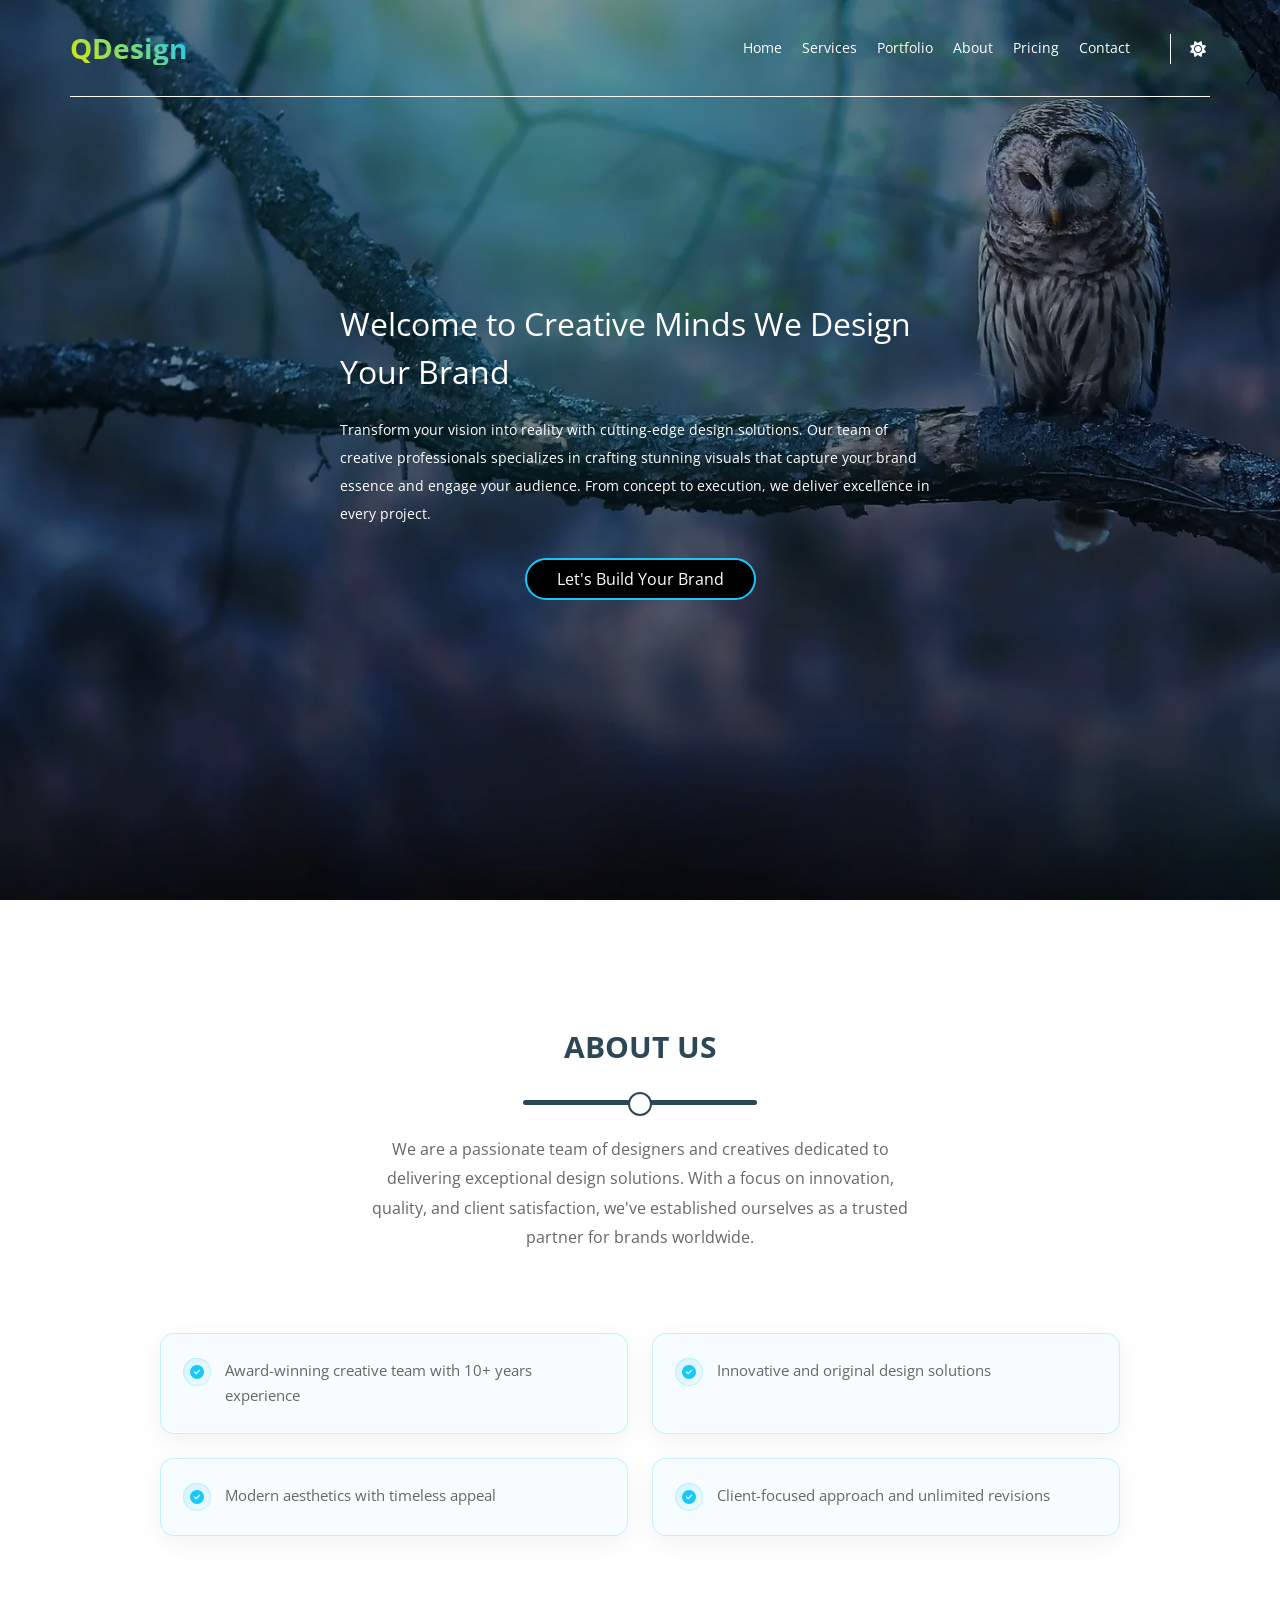
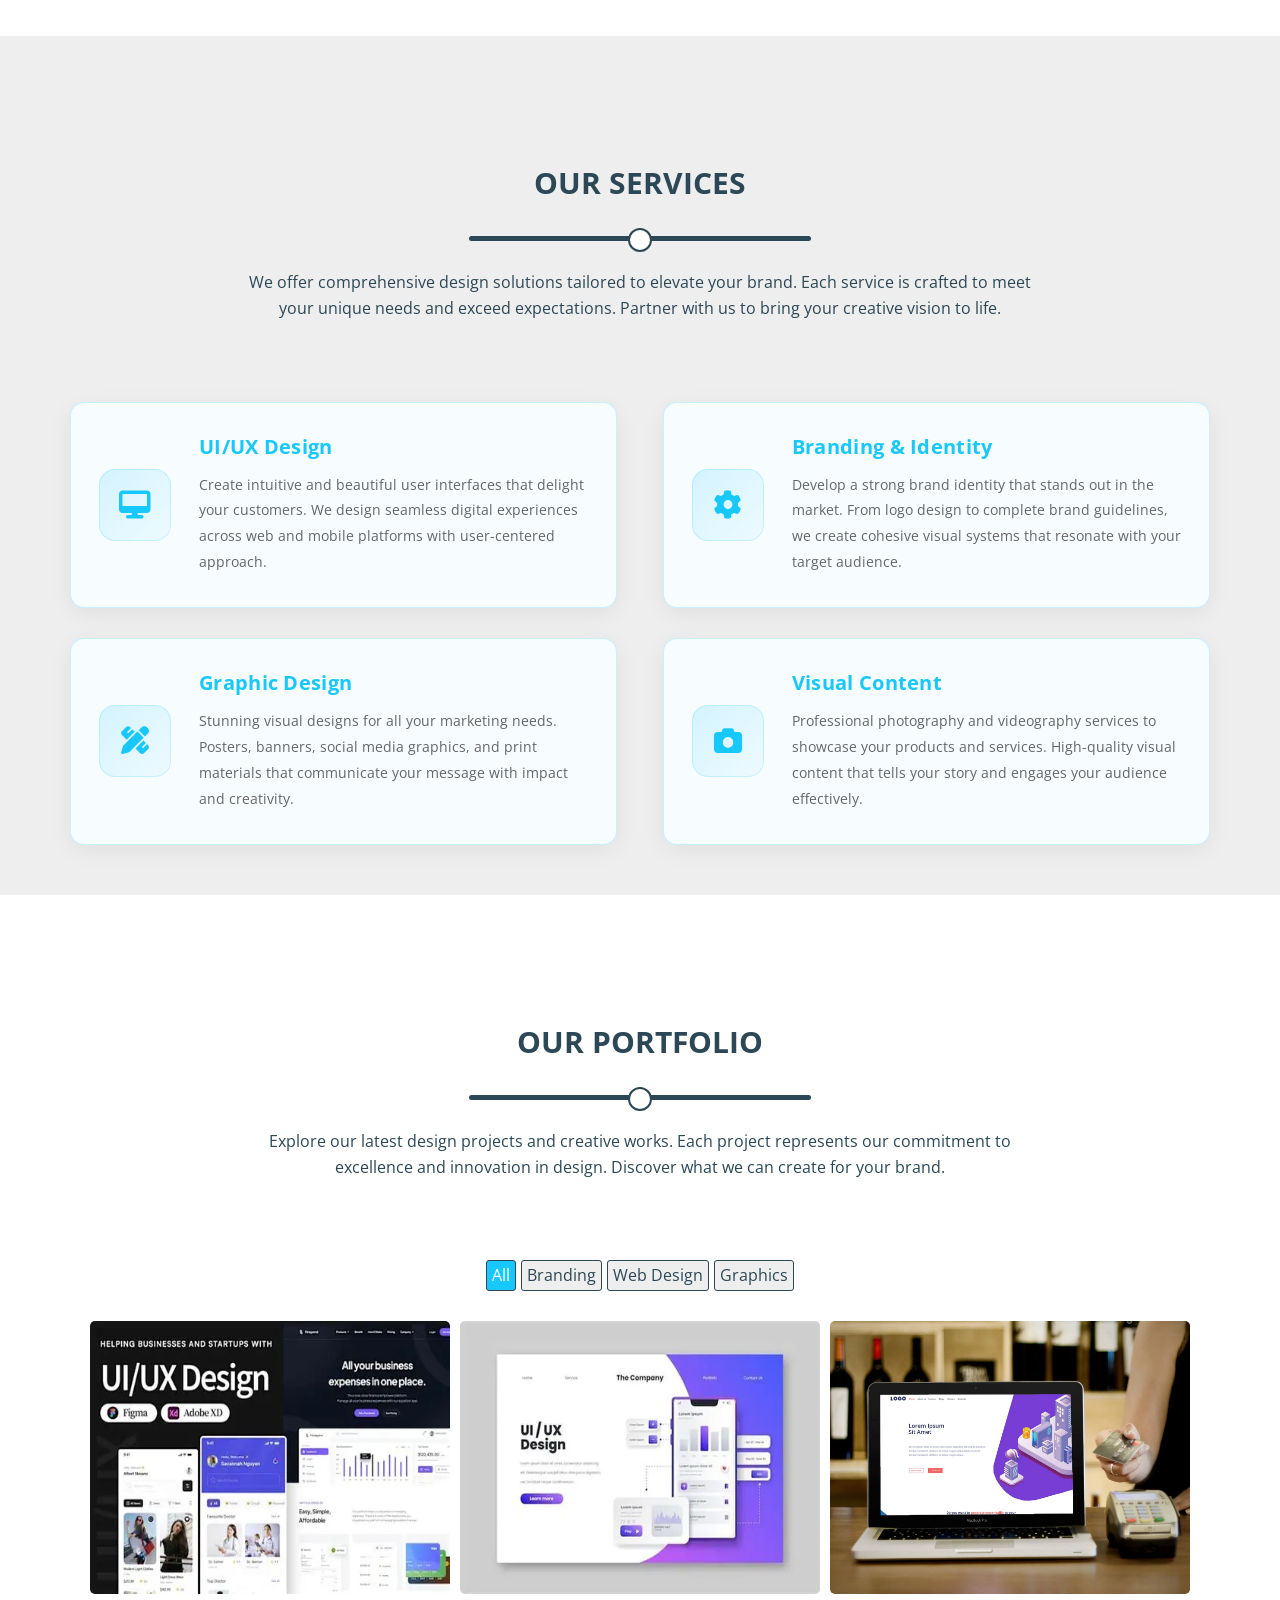
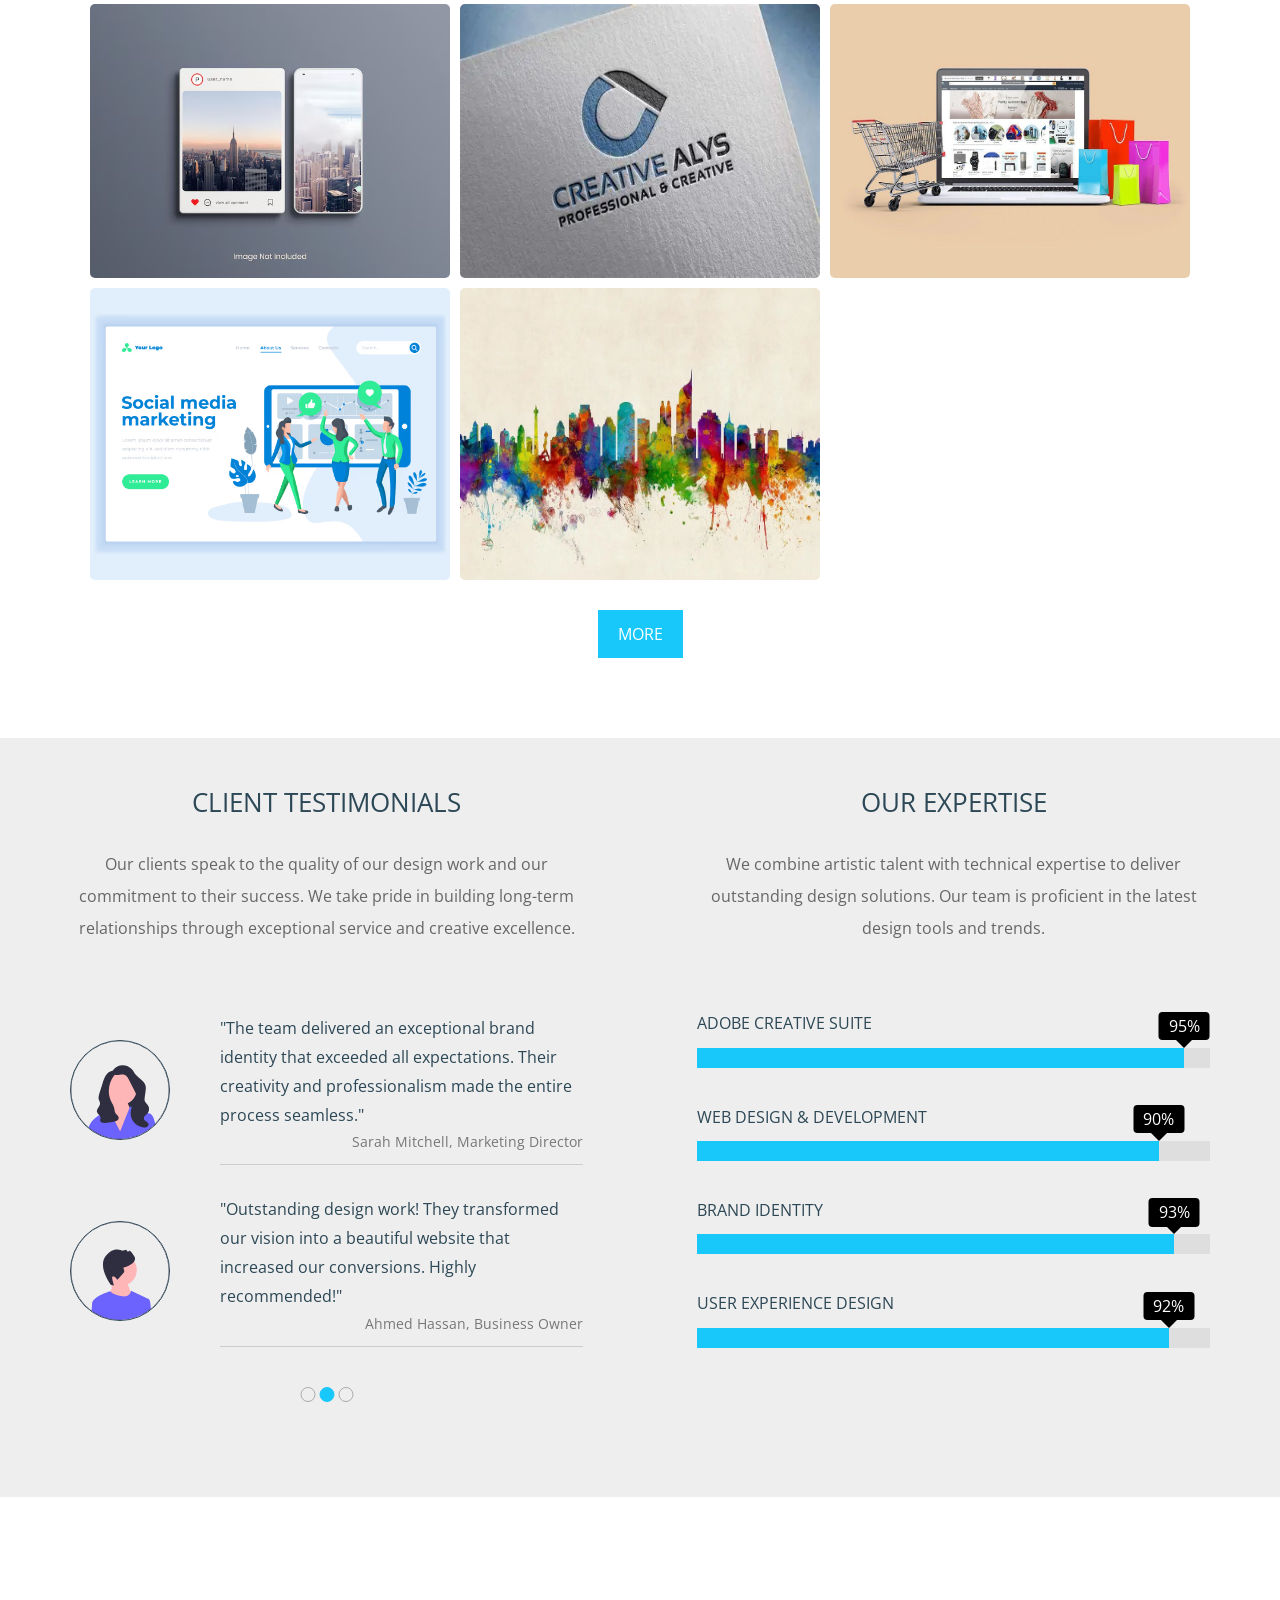
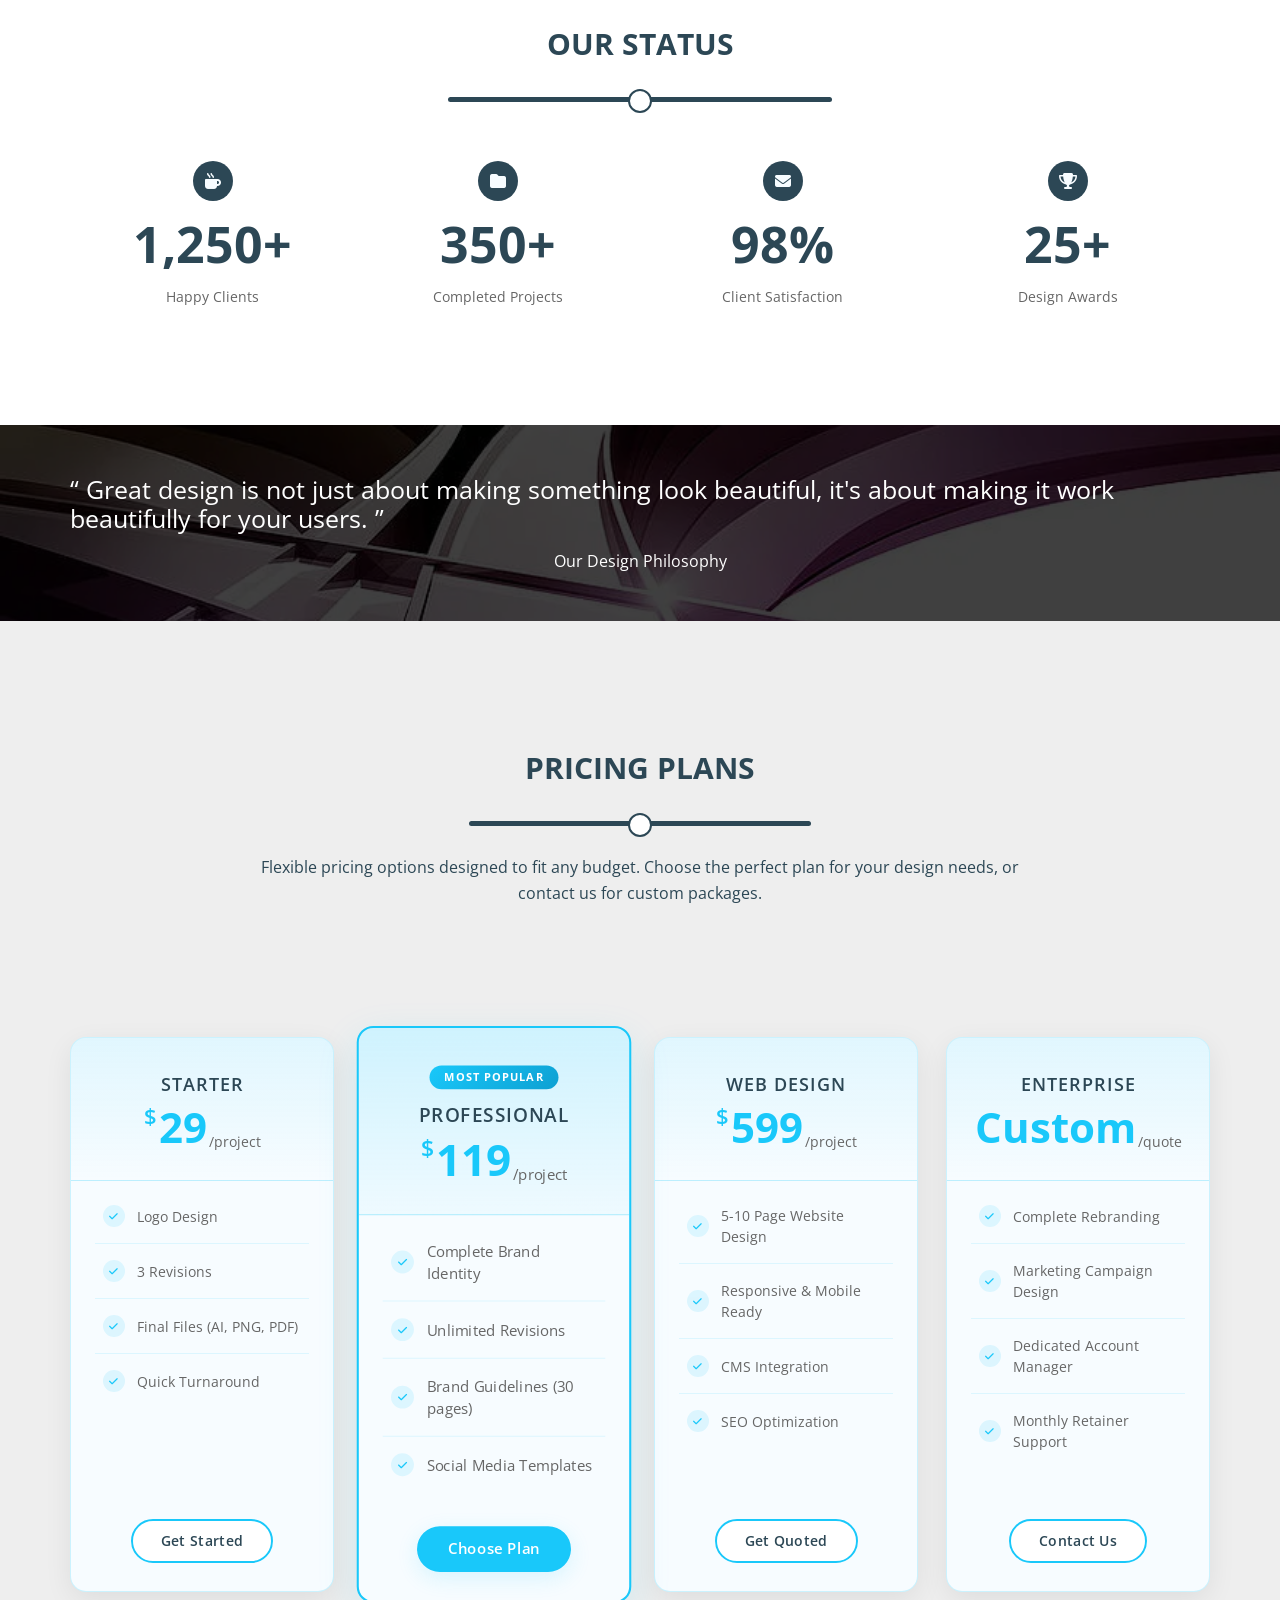
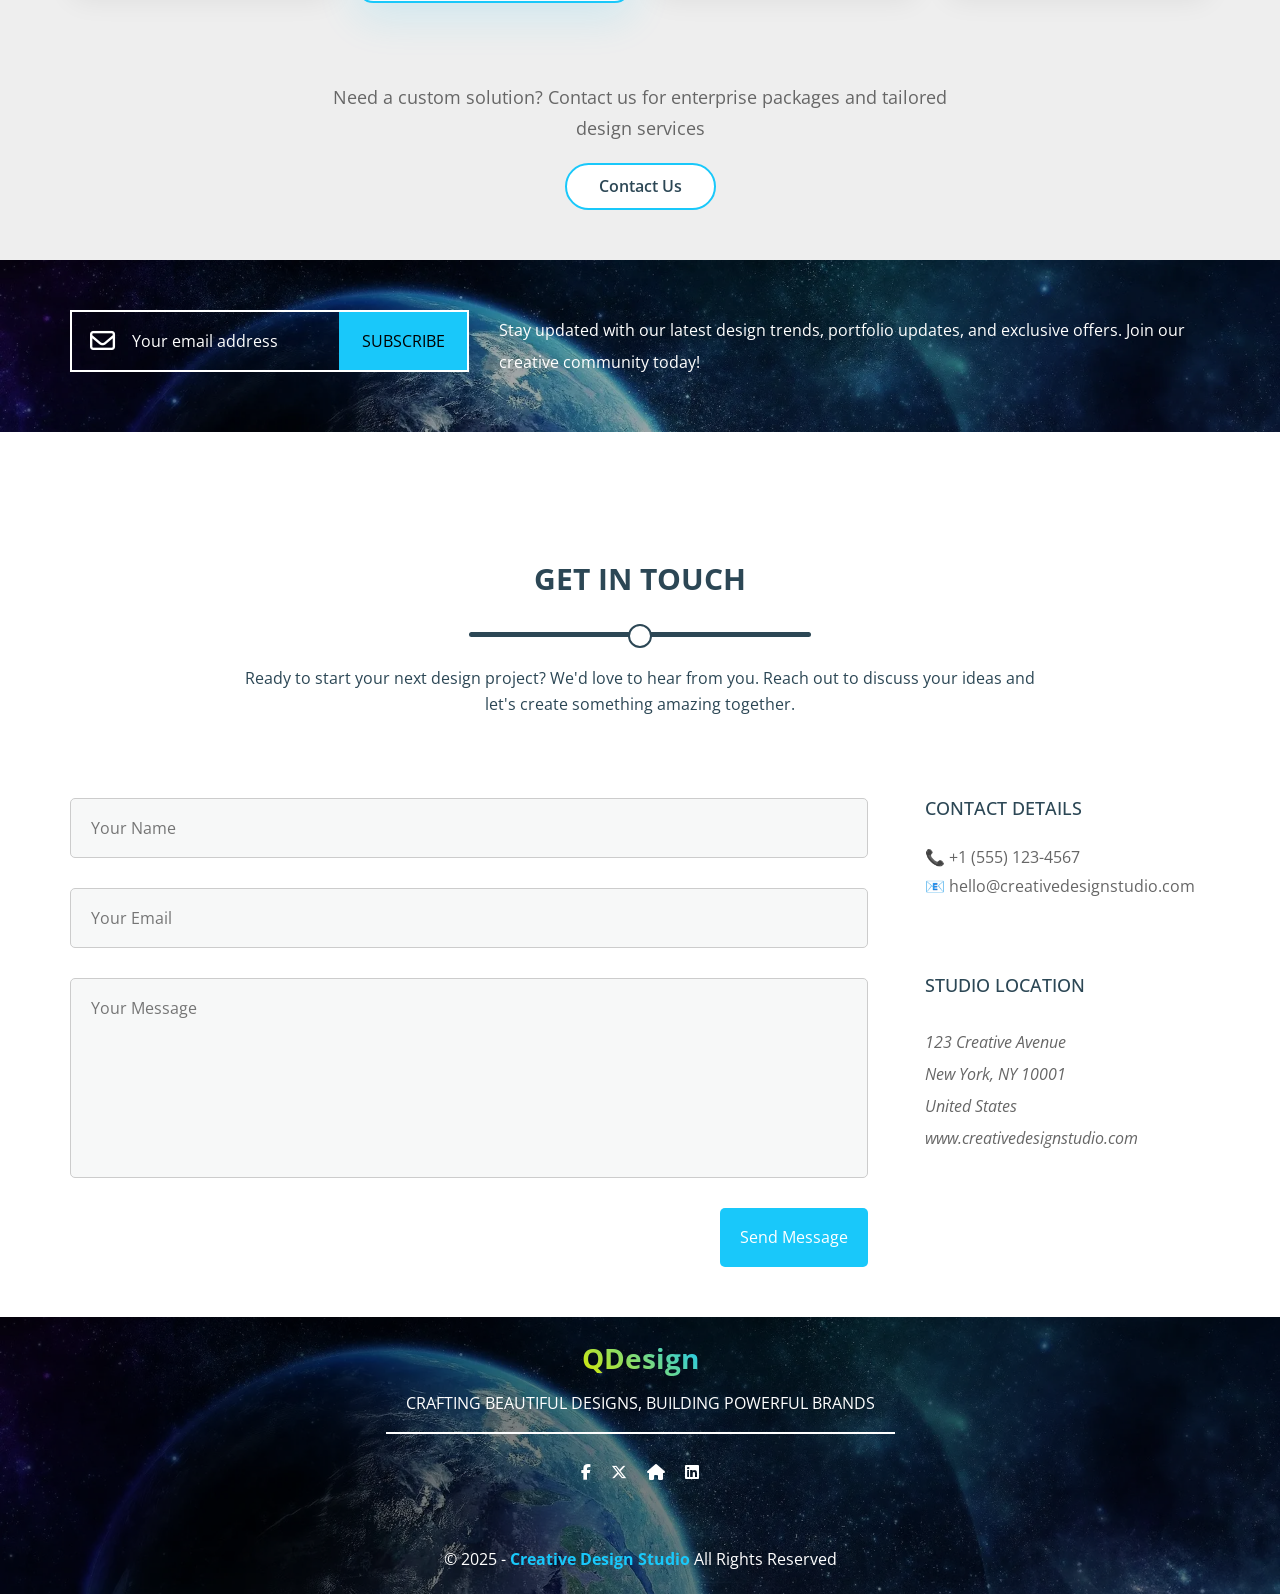
<file: index.html>
<!doctype html>
<html lang="en">
  <head>
    <meta charset="UTF-8" />
    <meta name="viewport" content="width=device-width, initial-scale=1.0" />
    <meta
      name="description"
      content="Creative Design Studio - Professional Branding, UI/UX, and Visual Design Solutions"
    />
    <title>QDesign</title>
    <link
      rel="preload"
      href="webfonts/fa-solid-900.woff2"
      as="font"
      type="font/woff2"
      crossorigin
    />
    <link
      rel="preload"
      href="webfonts/fa-brands-400.woff2"
      as="font"
      type="font/woff2"
      crossorigin
    />
    <link
      rel="preload"
      href="webfonts/fa-regular-400.woff2"
      as="font"
      type="font/woff2"
      crossorigin
    />
    <link rel="icon" href="images/css.png" type="image/png" />
    <link rel="stylesheet" href="style/all.min.css" />
    <link rel="stylesheet" href="style/normalize.css" />
    <link rel="stylesheet" href="style/main.css" />
    <link rel="preconnect" href="https://fonts.googleapis.com" />
    <link rel="preconnect" href="https://fonts.gstatic.com" crossorigin />
    <link
      href="https://fonts.googleapis.com/css2?family=Open+Sans:ital,wght@0,300..800;1,300..800&display=swap"
      rel="stylesheet"
    />
  </head>

  <body>
    <!--#region Start header  -->
    <header>
      <div class="container">
        <a href="#home" class="logo"> Q<span>Design</span> </a>
        <nav>
          <i class="fas fa-bars toggle-menu"></i>
          <ul>
            <li><a href="#home">Home</a></li>
            <li><a href="#services">Services</a></li>
            <li><a href="#portfolio">Portfolio</a></li>
            <li><a href="#about">About</a></li>
            <li><a href="#pricing">Pricing</a></li>
            <li><a href="#contact">Contact</a></li>
          </ul>
          <div class="form">
            <i id="moodIcon" class="fas fa-sun"></i>
          </div>
        </nav>
      </div>
    </header>
    <!--#endregion End header  -->

    <!--#region Start landing  -->
    <section class="landing" id="home">
      <div class="text">
        <div class="content">
          <h2>Welcome to Creative Minds We Design Your Brand</h2>
          <p>
            Transform your vision into reality with cutting-edge design
            solutions. Our team of creative professionals specializes in
            crafting stunning visuals that capture your brand essence and engage
            your audience. From concept to execution, we deliver excellence in
            every project.
          </p>
          <div class="button-container">
            <button class="main-btn">
              <a href="#contact">Let's Build Your Brand </a>
            </button>
          </div>
        </div>
      </div>

      <div id="topAnchor"></div>
      <button id="scrollToTioBtn" class="scroll-btn" aria-label="going to top">
        <i class="fa-solid fa-rocket"></i>
      </button>
    </section>
    <!--#endregion End landing  -->

    <!-- #region Start About -->
    <section class="about" id="about">
      <div class="container">
        <div class="main-heading">
          <h2>ABOUT US</h2>
          <p>
            We are a passionate team of designers and creatives dedicated to
            delivering exceptional design solutions. With a focus on innovation,
            quality, and client satisfaction, we've established ourselves as a
            trusted partner for brands worldwide.
          </p>
        </div>
        <div class="design">
          <ul>
            <li class="fade-up">
              Award-winning creative team with 10+ years experience
            </li>
            <li class="fade-up">Innovative and original design solutions</li>
            <li class="fade-up">Modern aesthetics with timeless appeal</li>
            <li class="fade-up">
              Client-focused approach and unlimited revisions
            </li>
          </ul>
        </div>
      </div>
    </section>
    <!-- #endregion End About -->

    <!--#region Start Services  -->
    <section class="services" id="services">
      <div class="container">
        <div class="main-heading">
          <h2>OUR SERVICES</h2>
          <p>
            We offer comprehensive design solutions tailored to elevate your
            brand. Each service is crafted to meet your unique needs and exceed
            expectations. Partner with us to bring your creative vision to life.
          </p>
        </div>

        <div class="services-container">
          <div class="service fade-up">
            <i class="fas fa-desktop fa-2x"></i>
            <div class="text">
              <h3>UI/UX Design</h3>
              <p>
                Create intuitive and beautiful user interfaces that delight your
                customers. We design seamless digital experiences across web and
                mobile platforms with user-centered approach.
              </p>
            </div>
          </div>

          <div class="service fade-up">
            <i class="fas fa-cog fa-2x"></i>
            <div class="text">
              <h3>Branding & Identity</h3>
              <p>
                Develop a strong brand identity that stands out in the market.
                From logo design to complete brand guidelines, we create
                cohesive visual systems that resonate with your target audience.
              </p>
            </div>
          </div>

          <div class="service fade-up">
            <i class="fas fa-pencil-ruler fa-2x"></i>
            <div class="text">
              <h3>Graphic Design</h3>
              <p>
                Stunning visual designs for all your marketing needs. Posters,
                banners, social media graphics, and print materials that
                communicate your message with impact and creativity.
              </p>
            </div>
          </div>

          <div class="service fade-up">
            <i class="fas fa-camera fa-2x"></i>
            <div class="text">
              <h3>Visual Content</h3>
              <p>
                Professional photography and videography services to showcase
                your products and services. High-quality visual content that
                tells your story and engages your audience effectively.
              </p>
            </div>
          </div>
        </div>
      </div>
    </section>
    <!--#endregion End Services  -->

    <!-- #region Start Portfolio -->
    <section class="portfolio" id="portfolio">
      <div class="container">
        <div class="main-heading">
          <h2>OUR PORTFOLIO</h2>
          <p>
            Explore our latest design projects and creative works. Each project
            represents our commitment to excellence and innovation in design.
            Discover what we can create for your brand.
          </p>
        </div>

        <div class="shuffle">
          <ul>
            <li class="all active">All</li>
            <li class="app">Branding</li>
            <li class="wep">Web Design</li>
            <li class="style">Graphics</li>
          </ul>
        </div>
      </div>
      <div class="box-photos">
        <!-- one -->
        <div class="photo wep appear">
          <img src="images/card1.webp" alt="card" loading="lazy" />
          <div class="caption">
            <h3>Modern Website Design</h3>
            <p>Web Design</p>
          </div>
        </div>
        <!-- tow -->
        <div class="photo app appear">
          <img src="images/card2.webp" alt="card" loading="lazy" />
          <div class="caption">
            <h3>Mobile App Interface</h3>
            <p>App Branding</p>
          </div>
        </div>
        <!-- three -->
        <div class="photo wep appear">
          <img src="images/card3.webp" alt="card" loading="lazy" />
          <div class="caption">
            <h3>Brand Identity System</h3>
            <p>Web Design</p>
          </div>
        </div>
        <!-- four -->
        <div class="photo app style appear">
          <img src="images/card6.avif" alt="card" loading="lazy" />
          <div class="caption">
            <h3>Marketing Campaign</h3>
            <p>Graphics & Branding</p>
          </div>
        </div>
        <!-- one -->
        <div class="photo print style appear">
          <img src="images/card5.webp" alt="card" loading="lazy" />
          <div class="caption">
            <h3>Print Media Design</h3>
            <p>Print Media & Branding</p>
          </div>
        </div>
        <!-- tow -->
        <div class="photo wep appear">
          <img src="images/card4e.webp" alt="card" loading="lazy" />
          <div class="caption">
            <h3>E-commerce Platform</h3>
            <p>Web Design</p>
          </div>
        </div>
        <!-- three -->
        <div class="photo print style appear">
          <img src="images/card8.avif" alt="card" loading="lazy" />
          <div class="caption">
            <h3>Social Media Branding</h3>
            <p>Print Media & Graphics</p>
          </div>
        </div>
        <!-- Four -->
        <div class="photo print appear">
          <img src="images/shuffle-02.webp" alt="card" loading="lazy" />
          <div class="caption">
            <h3>Product Photography</h3>
            <p>Print Media</p>
          </div>
        </div>
      </div>
      <a href="#portfolio" class="more"> More </a>
    </section>
    <!-- #endregion End Portfolio -->

    <!-- #region Start skills -->
    <section class="skills" id="skills">
      <div class="container">
        <div class="testimonials">
          <h3>CLIENT TESTIMONIALS</h3>
          <p>
            Our clients speak to the quality of our design work and our
            commitment to their success. We take pride in building long-term
            relationships through exceptional service and creative excellence.
          </p>
          <div class="content">
            <img src="images/female.svg" alt="person" />
            <div class="text">
              "The team delivered an exceptional brand identity that exceeded
              all expectations. Their creativity and professionalism made the
              entire process seamless."
              <p>Sarah Mitchell, Marketing Director</p>
            </div>
          </div>
          <div class="content">
            <img src="images/male.svg" alt="person" />
            <div class="text">
              "Outstanding design work! They transformed our vision into a
              beautiful website that increased our conversions. Highly
              recommended!"

              <p>Ahmed Hassan, Business Owner</p>
            </div>
          </div>
          <ul class="bullets">
            <li></li>
            <li class="active"></li>
            <li></li>
          </ul>
        </div>

        <div class="our-skills">
          <h3>OUR EXPERTISE</h3>
          <p>
            We combine artistic talent with technical expertise to deliver
            outstanding design solutions. Our team is proficient in the latest
            design tools and trends.
          </p>
          <div class="prog-holder">
            <h4>Adobe Creative Suite</h4>
            <div class="prog">
              <span style="width: 95%" data-progress="95%"></span>
            </div>
          </div>
          <div class="prog-holder">
            <h4>Web Design & Development</h4>
            <div class="prog">
              <span style="width: 90%" data-progress="90%"></span>
            </div>
          </div>
          <div class="prog-holder">
            <h4>Brand Identity</h4>
            <div class="prog">
              <span style="width: 93%" data-progress="93%"></span>
            </div>
          </div>
          <div class="prog-holder">
            <h4>User Experience Design</h4>
            <div class="prog">
              <span style="width: 92%" data-progress="92%"></span>
            </div>
          </div>
        </div>
      </div>
    </section>
    <!-- #endregion End skills -->

    <!-- #region Start Stats -->
    <section class="stats">
      <div class="main-heading">
        <h2>OUR STATUS</h2>
      </div>
      <div class="container">
        <div class="box">
          <i class="fas fa-mug-hot"></i>
          <div class="number">1,250+</div>
          <p>Happy Clients</p>
        </div>
        <div class="box">
          <i class="fas fa-folder"></i>
          <div class="number">350+</div>
          <p>Completed Projects</p>
        </div>
        <div class="box">
          <i class="fas fa-envelope"></i>
          <div class="number">98%</div>
          <p>Client Satisfaction</p>
        </div>
        <div class="box">
          <i class="fas fa-trophy"></i>
          <div class="number">25+</div>
          <p>Design Awards</p>
        </div>
      </div>
    </section>
    <!-- #endregion End Stats -->

    <!-- #region Start Quote -->
    <section class="quote">
      <div class="container">
        <q>
          Great design is not just about making something look beautiful, it's
          about making it work beautifully for your users.
        </q>
        <span>Our Design Philosophy</span>
      </div>
    </section>

    <!-- #endregion End Quote -->

    <!-- #region Start Pricing -->
    <section class="pricing" id="pricing">
      <div class="container">
        <div class="main-heading">
          <h2>PRICING PLANS</h2>
          <p>
            Flexible pricing options designed to fit any budget. Choose the
            perfect plan for your design needs, or contact us for custom
            packages.
          </p>
        </div>
        <div class="plans">
          <!-- one -->
          <div class="plan">
            <div class="head">
              <h3>Starter</h3>
              <span> <sup>$</sup>29<sub>/project</sub> </span>
            </div>
            <ul>
              <li>Logo Design</li>
              <li>3 Revisions</li>
              <li>Final Files (AI, PNG, PDF)</li>
              <li>Quick Turnaround</li>
            </ul>
            <div class="foot">
              <a href="#pricing">Get Started</a>
            </div>
          </div>
          <!-- tow -->
          <div class="plan featured">
            <div class="head">
              <span class="plan-badge">Most Popular</span>
              <h3>Professional</h3>
              <span> <sup>$</sup>119<sub>/project</sub> </span>
            </div>
            <ul>
              <li>Complete Brand Identity</li>
              <li>Unlimited Revisions</li>
              <li>Brand Guidelines (30 pages)</li>
              <li>Social Media Templates</li>
            </ul>
            <div class="foot">
              <a href="#pricing">Choose Plan</a>
            </div>
          </div>
          <!-- three -->
          <div class="plan">
            <div class="head">
              <h3>Web Design</h3>
              <span> <sup>$</sup>599<sub>/project</sub> </span>
            </div>
            <ul>
              <li>5-10 Page Website Design</li>
              <li>Responsive & Mobile Ready</li>
              <li>CMS Integration</li>
              <li>SEO Optimization</li>
            </ul>
            <div class="foot">
              <a href="#pricing">Get Quoted</a>
            </div>
          </div>
          <!-- four -->
          <div class="plan">
            <div class="head">
              <h3>Enterprise</h3>
              <span> Custom<sub>/quote</sub> </span>
            </div>
            <ul>
              <li>Complete Rebranding</li>
              <li>Marketing Campaign Design</li>
              <li>Dedicated Account Manager</li>
              <li>Monthly Retainer Support</li>
            </ul>
            <div class="foot">
              <a href="#pricing">Contact Us</a>
            </div>
          </div>
        </div>
        <p class="contact-text">
          Need a custom solution? Contact us for enterprise packages and
          tailored design services
        </p>
        <a href="#pricing" class="contact-link"> Contact Us</a>
      </div>
    </section>
    <!-- #endregion End Pricing -->

    <!-- #region Start Subscribe -->
    <section class="subscribe">
      <div class="container">
        <form action="">
          <i class="far fa-envelope fa-fag"> </i>
          <input type="mail" placeholder="Your email address" name="mail" />
          <input type="submit" value="Subscribe" />
        </form>
        <p>
          Stay updated with our latest design trends, portfolio updates, and
          exclusive offers. Join our creative community today!
        </p>
      </div>
    </section>
    <!-- #endregion End Subscribe -->

    <!-- #region Start Contact -->
    <section class="contact" id="contact">
      <div class="container">
        <div class="main-heading">
          <h2>GET IN TOUCH</h2>
          <p>
            Ready to start your next design project? We'd love to hear from you.
            Reach out to discuss your ideas and let's create something amazing
            together.
          </p>
        </div>
        <div class="content">
          <form action="">
            <input
              type="text"
              class="main-input"
              name="name"
              placeholder="Your Name"
            />
            <input
              type="email"
              class="main-input"
              name="mail"
              placeholder="Your Email"
            />
            <textarea
              name="message"
              class="main-input"
              placeholder="Your Message"
            ></textarea>
            <input type="submit" value="Send Message" />
          </form>
          <div class="info">
            <h4>Contact Details</h4>
            <span class="phone">📞 +1 (555) 123-4567</span>
            <span class="phone">📧 hello@creativedesignstudio.com</span>
            <h4>Studio Location</h4>
            <address>
              123 Creative Avenue<br />New York, NY 10001<br />United States<br />www.creativedesignstudio.com
            </address>
          </div>
        </div>
      </div>
    </section>
    <!-- #endregion End Contact -->

    <!-- #region Start Footer -->
    <section class="footer">
      <div class="container">
        <a href="#home" class="logo">Q<span>Design</span></a>
        <p>Crafting Beautiful Designs, Building Powerful Brands</p>
        <div class="links">
          <i class="fab fa-facebook-f"></i>
          <i class="fab fa-x-twitter"></i>
          <i class="fas fa-home"></i>
          <i class="fab fa-linkedin"></i>
        </div>
        <p class="rights">
          &copy; 2025 - <span>Creative Design Studio</span> All Rights Reserved
        </p>
      </div>
    </section>
    <!-- #endregion End Footer -->
    <script src="js/main.js"></script>
  </body>
</html>
</file>
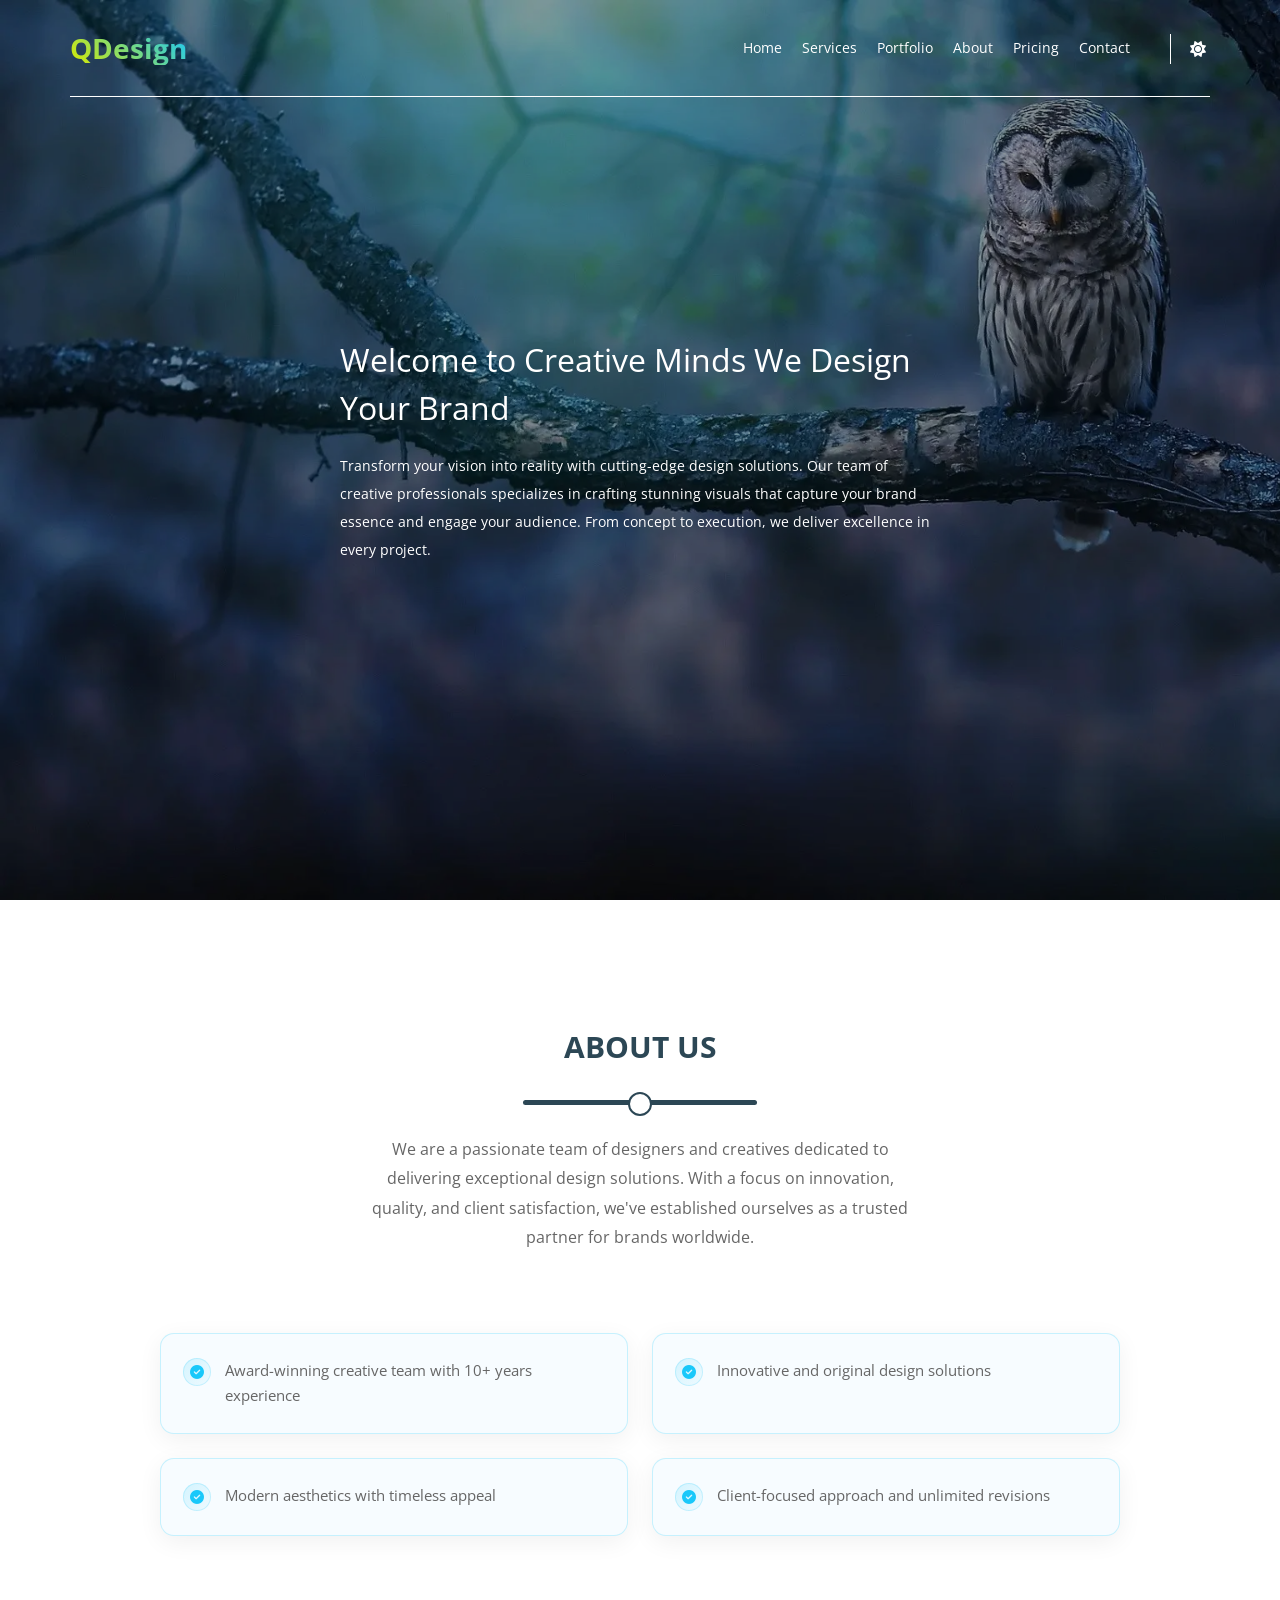
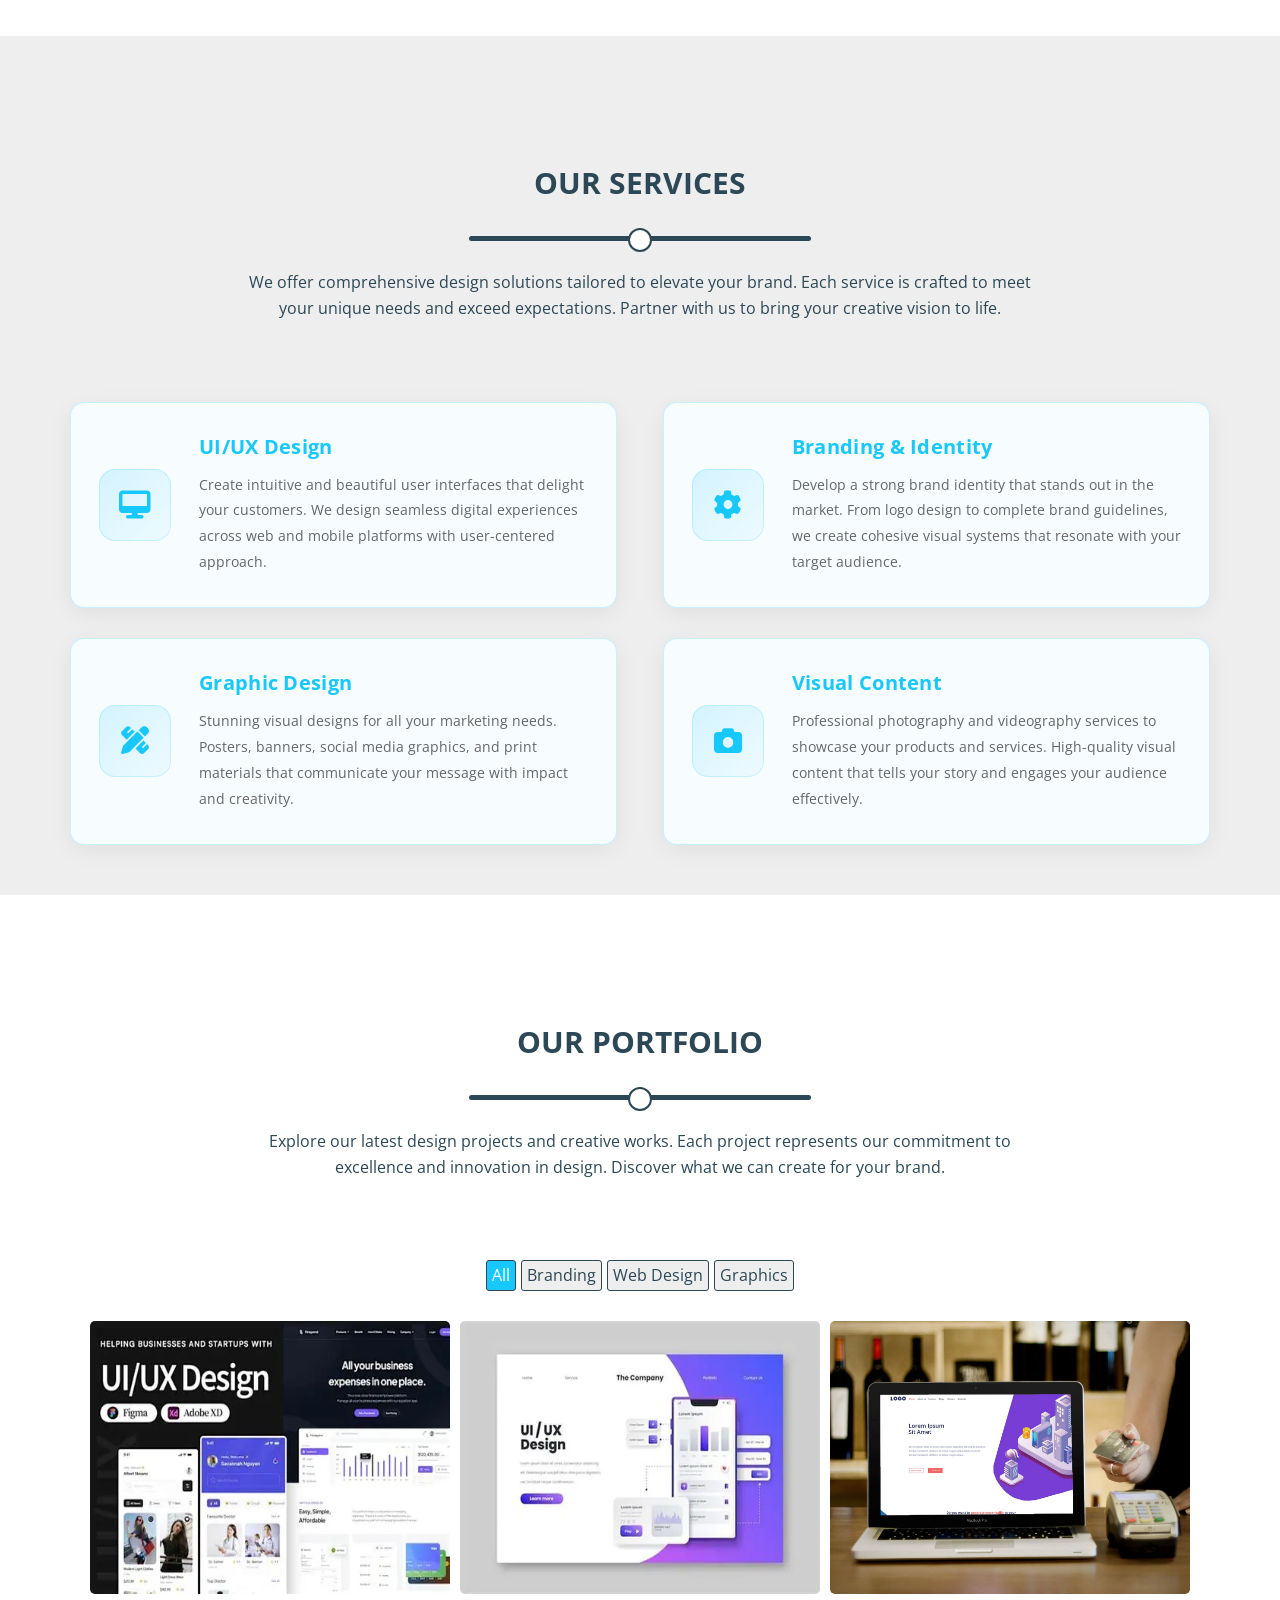
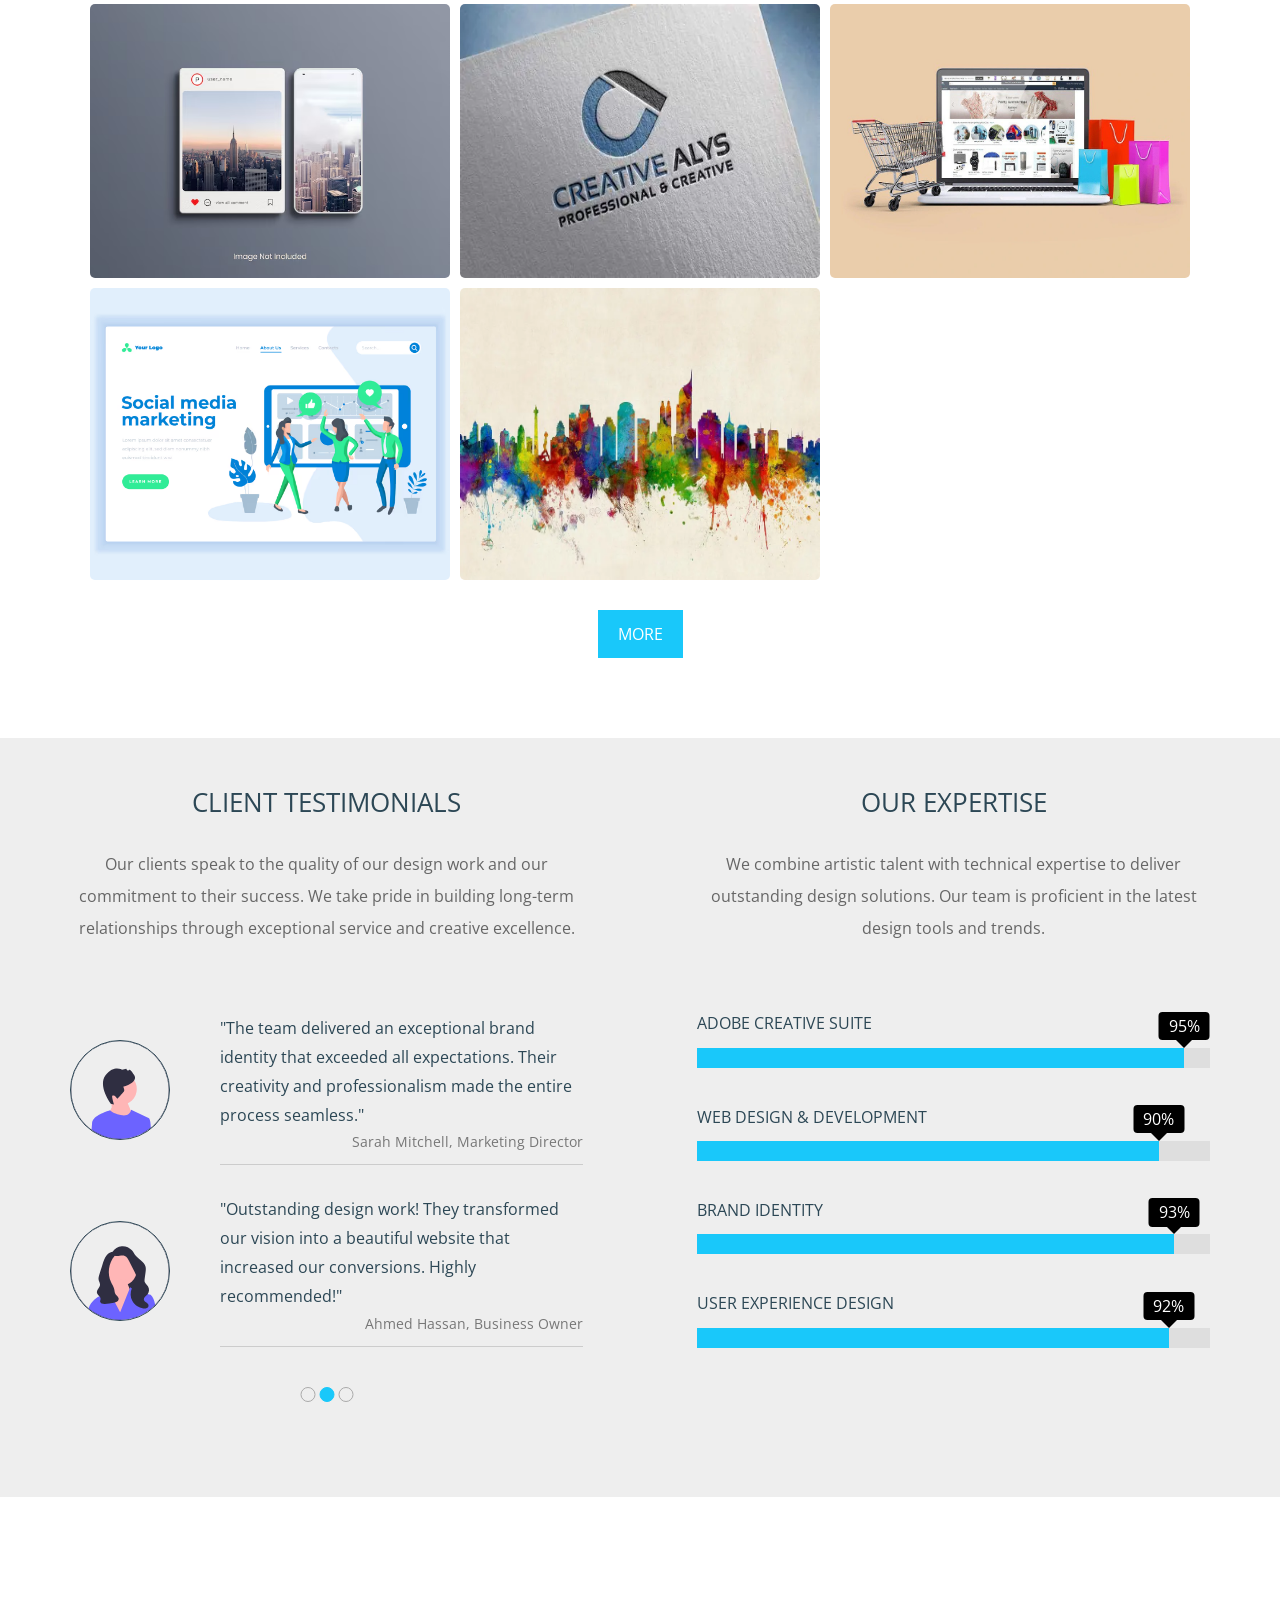
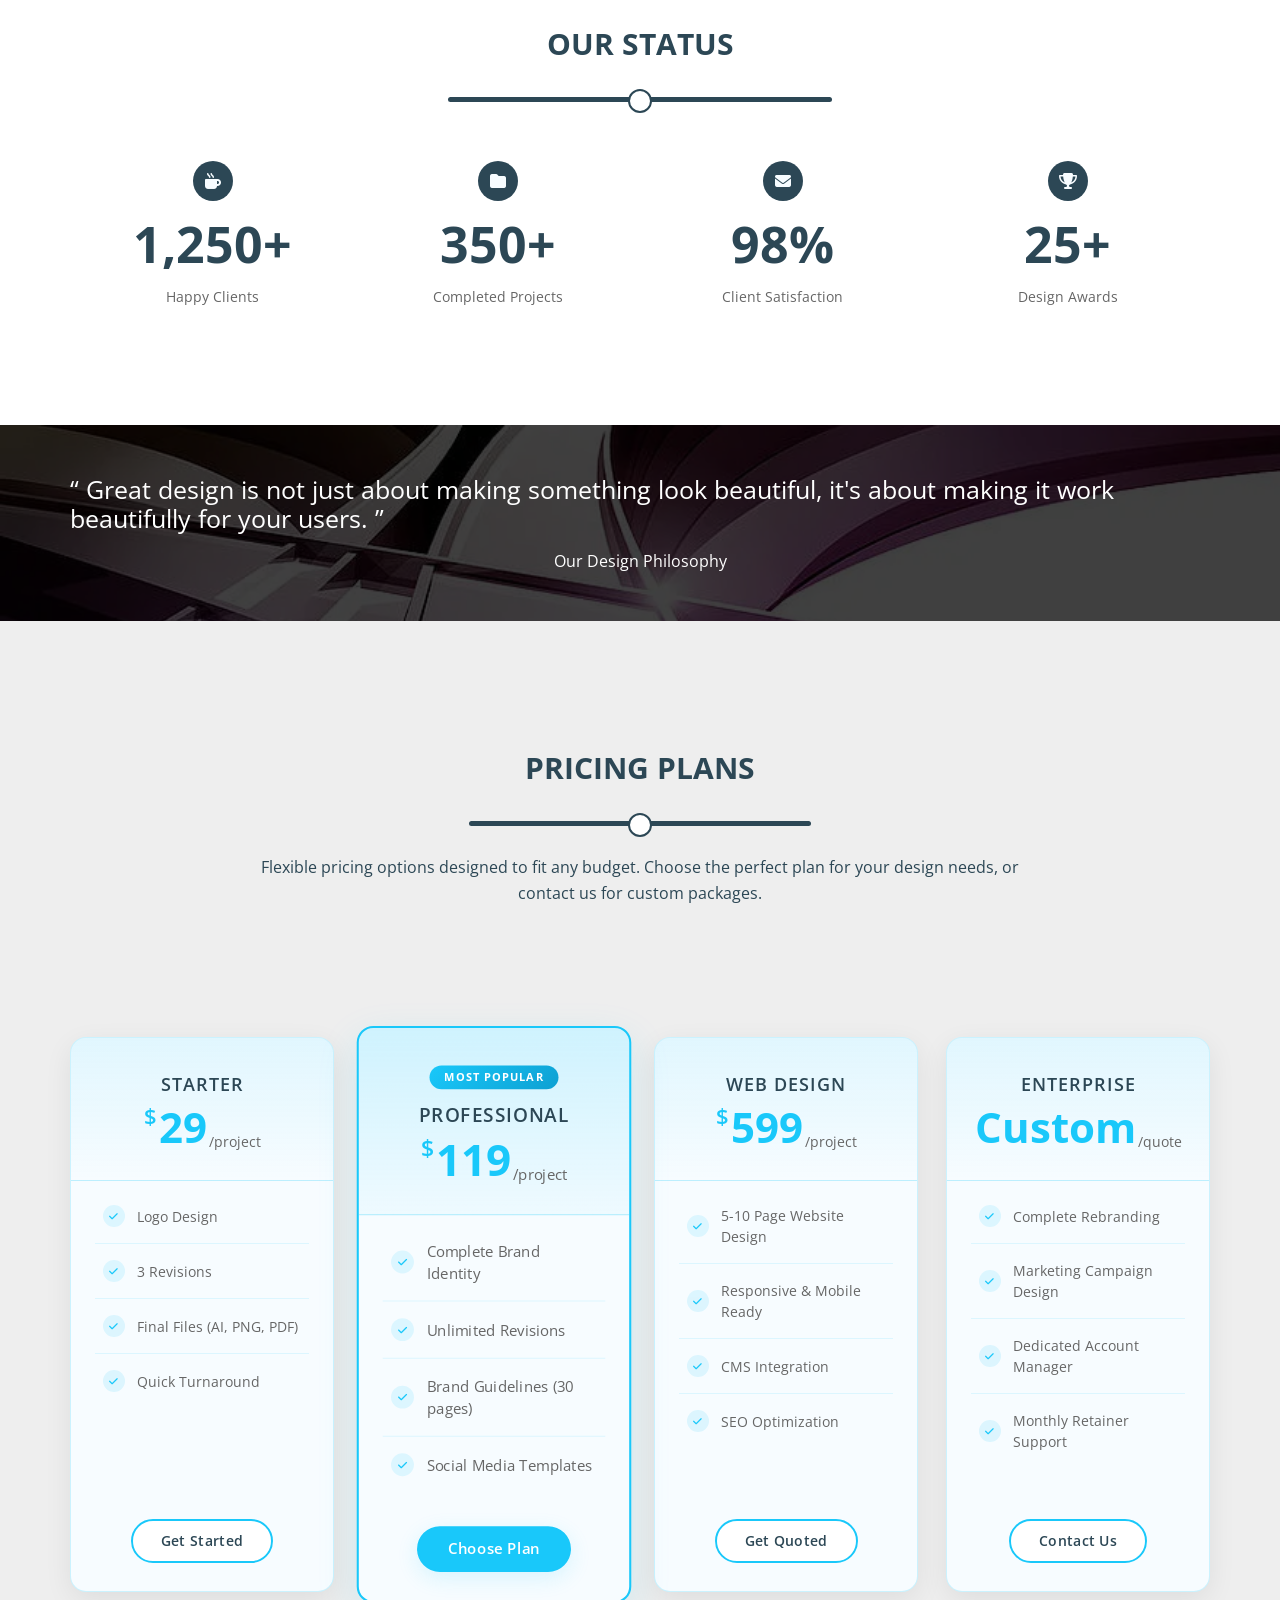
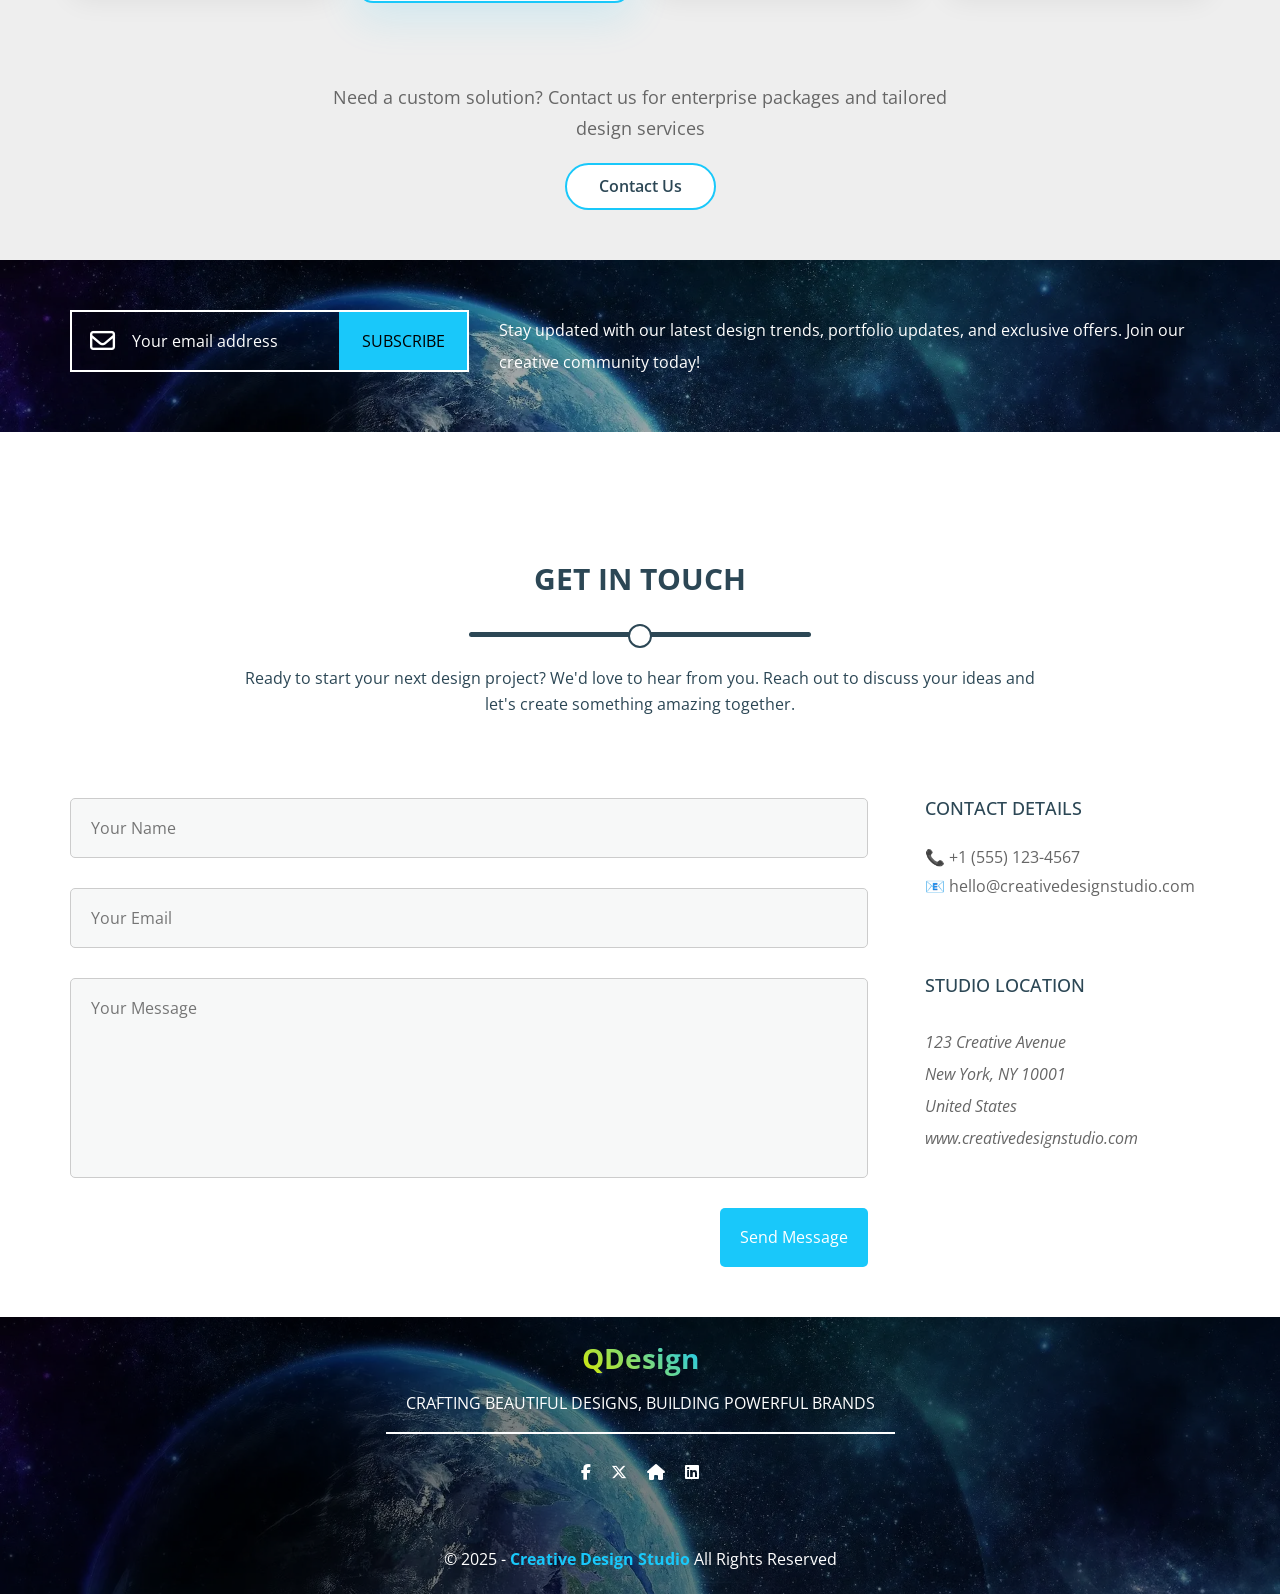
<file: kasber.html>
<!DOCTYPE html>
<html lang="en">

<head>
    <meta charset="UTF-8">
    <meta name="viewport" content="width=device-width, initial-scale=1.0">
    <meta name="description" content="Creative Design Studio - Professional Branding, UI/UX, and Visual Design Solutions">
    <title>QDesign</title>
    <link rel="icon" href="/images/css.png" type="image/png">
    <link rel="stylesheet" href="style/all.min.css">
    <link rel="stylesheet" href="style/normalize.css">
    <link rel="stylesheet" href="style/main.css">
    <link rel="preconnect" href="https://fonts.googleapis.com">
<link rel="preconnect" href="https://fonts.gstatic.com" crossorigin>
<link href="https://fonts.googleapis.com/css2?family=Open+Sans:ital,wght@0,300..800;1,300..800&display=swap" rel="stylesheet">
</head>

<body>
    <!--#region Start header  -->
    <header>
        <div class="container">
            <a href="#home" class="logo">
                Q<span>Design</span>
            </a>
            <nav>
                <i class="fas fa-bars toggle-menu"></i>
                <ul>
                    <li> <a href="#home">Home</a></li>
                    <li> <a href="#services">Services</a></li>
                    <li> <a href="#portfolio">Portfolio</a></li>
                    <li> <a href="#about">About</a></li>
                    <li> <a href="#pricing">Pricing</a></li>
                    <li> <a href="#contact">Contact</a></li>
                </ul>
                <div class="form">
                    <i id="moodIcon" class="fas fa-sun"></i>
                </div>
            </nav>
        </div>
    </header>
    <!--#endregion End header  -->

    <!--#region Start landing  -->
    <div class="landing" id="home">
        <div class="text">
            <div class="content">
            <h2>
                Welcome to Creative Minds
                We Design Your Brand
            </h2>
            <p>
                Transform your vision into reality with cutting-edge design solutions.
                Our team of creative professionals specializes in crafting stunning visuals
                that capture your brand essence and engage your audience.
                From concept to execution, we deliver excellence in every project.
            </p>
            </div>
        </div>
        <ul class="bullets">
            <li></li>
            <li class="active"></li>
            <li></li>
        </ul>
        <div id="topAnchor"></div>
        <button id="scrollToTioBtn" class="scroll-btn" aria-label="going to top">
            <i class="fa-solid fa-rocket"></i>
        </button>
    </div>
    <!--#endregion End landing  -->

    <!-- #region Start About -->
    <div class="about" id="about">
        <div class="container">
            <div class="main-heading">
            <h2>ABOUT US</h2>
            <p>We are a passionate team of designers and creatives dedicated to delivering exceptional design solutions.
                With a focus on innovation, quality, and client satisfaction, we've established ourselves as a trusted partner for brands worldwide.
            </p>
            </div>
                <div class="design">
                    <ul >
                        <li class="fade-up">Award-winning creative team with 10+ years experience</li>
                        <li class="fade-up">Innovative and original design solutions</li>
                        <li class="fade-up">Modern aesthetics with timeless appeal</li>
                        <li class="fade-up">Client-focused approach and unlimited revisions</li>
                    </ul>
                </div>
        </div>
    </div>
    <!-- #endregion End About -->

    <!--#region Start Services  -->
    <div class="services" id="services">
        <div class="container">
            <div class="main-heading">
                <h2>OUR SERVICES</h2>
                <p>We offer comprehensive design solutions tailored to elevate your brand.
                    Each service is crafted to meet your unique needs and exceed expectations.
                    Partner with us to bring your creative vision to life.
                </p>
            </div>

        <div class="services-container">
                <div class="service fade-up">
                    <i class="fas fa-desktop fa-2x"></i>
                    <div class="text">
                        <h3>UI/UX Design</h3>
                        <p>Create intuitive and beautiful user interfaces that delight your customers. We design seamless digital experiences across web and mobile platforms with user-centered approach.</p>
                    </div>
                </div>

                <div class="service fade-up">
                    <i class="fas fa-cog fa-2x"></i>
                    <div class="text">
                        <h3>Branding & Identity</h3>
                        <p>Develop a strong brand identity that stands out in the market. From logo design to complete brand guidelines, we create cohesive visual systems that resonate with your target audience.</p>
                    </div>
                </div>

                <div class="service fade-up">
                    <i class="fas fa-pencil-ruler fa-2x"></i>
                    <div class="text">
                        <h3>Graphic Design</h3>
                        <p>Stunning visual designs for all your marketing needs. Posters, banners, social media graphics, and print materials that communicate your message with impact and creativity.</p>
                    </div>
                </div>

                <div class="service fade-up">
                    <i class="fas fa-camera fa-2x"></i>
                    <div class="text">
                        <h3>Visual Content</h3>
                        <p>Professional photography and videography services to showcase your products and services. High-quality visual content that tells your story and engages your audience effectively.</p>
                    </div>
                </div>
        </div>

        </div>
    </div>
    <!--#endregion End Services  -->

    <!-- #region Start Portfolio -->
    <div class="portfolio" id="portfolio">
        <div class="container">
            <div class="main-heading">
            <h2>OUR PORTFOLIO</h2>
            <p>Explore our latest design projects and creative works. Each project represents our commitment to excellence and innovation in design.
                Discover what we can create for your brand.
            </p>
            </div>

            <div class="shuffle">
                <ul>
                    <li class="all active">All</li>
                    <li class="app">Branding</li>
                    <li class="wep">Web Design</li>
                    <li class="style">Graphics</li>
                </ul>
            </div>
        </div>
        <div class="box-photos">
            <!-- one --> 
            <div class="photo wep appear">
                <img src="/images/card1.webp" alt="card" loading="lazy">
                <div class="caption">
                    <h3>Modern Website Design</h3>
                    <p>Web Design</p>
                </div>
            </div>
            <!-- tow -->
            <div class="photo app appear">
                <img src="/images/card2.webp" alt="card" loading="lazy">
                <div class="caption">
                    <h3>Mobile App Interface</h3>
                    <p>App Branding</p>
                </div>
            </div>
            <!-- three -->
            <div class="photo wep appear">
                <img src="/images/card3.webp" alt="card" loading="lazy">
                <div class="caption">
                    <h3>Brand Identity System</h3>
                    <p>Web Design</p>
                </div>
            </div>
            <!-- four -->
            <div class="photo app style appear">
                <img src="/images/card6.avif" alt="card" loading="lazy">
                <div class="caption">
                    <h3>Marketing Campaign</h3>
                    <p>Graphics & Branding</p>
                </div>
            </div>
            <!-- one -->
            <div class="photo print style appear">
                <img src="/images/card5.webp" alt="card" loading="lazy">
                <div class="caption">
                    <h3>Print Media Design</h3>
                    <p>Print Media & Branding</p>
                </div>
            </div>
            <!-- tow -->
            <div class="photo wep appear">
                <img src="/images/card4e.webp" alt="card" loading="lazy">
                <div class="caption">
                    <h3>E-commerce Platform</h3>
                    <p>Web Design</p>
                </div>
            </div>
            <!-- three -->
            <div class="photo print style appear">
                <img src="/images/card8.avif" alt="card" loading="lazy">
                <div class="caption">
                    <h3>Social Media Branding</h3>
                    <p>Print Media & Graphics</p>
                </div>
            </div>
            <!-- Four -->
            <div class="photo print appear">
                <img src="/images/shuffle-02.webp" alt="card" loading="lazy">
                <div class="caption">
                    <h3>Product Photography</h3>
                    <p>Print Media</p>
                </div>
            </div>

        </div>
        <a href="#portfolio" class="more">
            More
        </a>
    </div>
    <!-- #endregion End Portfolio -->
        
    <!-- #region Start skills -->
    <div class="skills" id="skills">
        <div class="container">
            <div class="testimonials">
                <h3>CLIENT TESTIMONIALS</h3>
                <p>
                    Our clients speak to the quality of our design work and our commitment to their success.
                    We take pride in building long-term relationships through exceptional service and creative excellence.
                </p>
                <div class="content">
                    <img src="/images/male.svg" alt="person">
                    <div class="text">
                        "The team delivered an exceptional brand identity that exceeded all expectations. Their creativity and professionalism made the entire process seamless."
                        <p>Sarah Mitchell, Marketing Director</p>
                    </div>
                </div>
                <div class="content">
                    <img src="/images/female.svg" alt="person">
                    <div class="text">
                        "Outstanding design work! They transformed our vision into a beautiful website that increased our conversions. Highly recommended!"
                        
                        <p>Ahmed Hassan, Business Owner</p>
                    </div>
                </div>
                <ul class="bullets">
                    <li></li>
                    <li class="active"></li>
                    <li></li>
                </ul>
            </div>

            <div class="our-skills">
                <h3>OUR EXPERTISE</h3>
                <p>
                    We combine artistic talent with technical expertise to deliver outstanding design solutions.
                    Our team is proficient in the latest design tools and trends.
                </p>
                <div class="prog-holder">
                    <h4>Adobe Creative Suite</h4>
                    <div class="prog">
                        <span style="width: 95%;" data-progress="95%"></span>
                    </div>
                </div>
                <div class="prog-holder">
                    <h4>Web Design & Development</h4>
                    <div class="prog">
                        <span style="width: 90%;" data-progress="90%"></span>
                    </div>
                </div>
                <div class="prog-holder">
                    <h4>Brand Identity</h4>
                    <div class="prog">
                        <span style="width: 93%;" data-progress="93%"></span>
                    </div>
                </div>
                <div class="prog-holder">
                    <h4>User Experience Design</h4>
                    <div class="prog">
                        <span style="width: 92%;" data-progress="92%"></span>
                    </div>
                </div>
            </div>
        </div>
    </div>
    <!-- #endregion End skills -->

    <!-- #region Start Stats -->
    <div class="stats">
        <div class="main-heading">
            <h2>OUR STATUS</h2>
        </div>
        <div class="container">
            <div class="box">
                <i class="fas fa-mug-hot"></i>
                <div class="number">1,250+</div>
                <p>Happy Clients</p>
            </div>
            <div class="box">
                <i class="fas fa-folder"></i>
                <div class="number">350+</div>
                <p>Completed Projects</p>
            </div>
            <div class="box">
                <i class="fas fa-envelope"></i>
                <div class="number">98%</div>
                <p>Client Satisfaction</p>
            </div>
            <div class="box">
                <i class="fas fa-trophy"></i>
                <div class="number">25+</div>
                <p>Design Awards</p>
            </div>
        </div>
    </div>
    <!-- #endregion End Stats -->

    <!-- #region Start Quote -->
    <div class="quote">
        <div class="container">
            <q>
                Great design is not just about making something look beautiful,
                it's about making it work beautifully for your users.
            </q>
            <span>Our Design Philosophy</span>
        </div>
    </div>
    
    <!-- #endregion End Quote -->

    <!-- #region Start Pricing -->
    <div class="pricing" id="pricing">
        <div class="container">
            <div class="main-heading">
            <h2>PRICING PLANS</h2>
            <p>Flexible pricing options designed to fit any budget.
                Choose the perfect plan for your design needs, or contact us for custom packages.
            </p>
            </div>
            <div class="plans">
                <!-- one -->
                <div class="plan">
                    <div class="head">
                        <h3>Starter</h3>
                        <span>
                        <sup>$</sup>29<sub>/project</sub>
                    </span>
                    </div>
                    <ul>
                        <li>Logo Design</li>
                        <li>3 Revisions</li>
                        <li>Final Files (AI, PNG, PDF)</li>
                        <li>Quick Turnaround</li>
                    </ul>
                <div class="foot">
                    <a href="#pricing">Get Started</a>
                </div>
                </div>
                <!-- tow -->
                <div class="plan featured">
                        <div class="head">
                    <span class="plan-badge">Most Popular</span>
                    <h3>Professional</h3>
                    <span>
                        <sup>$</sup>119<sub>/project</sub>
                    </span>
                </div>
                    <ul>
                        <li>Complete Brand Identity</li>
                        <li>Unlimited Revisions</li>
                        <li>Brand Guidelines (30 pages)</li>
                        <li>Social Media Templates</li>
                    </ul>
                <div class="foot">
                    <a href="#pricing">Choose Plan</a>
                </div>
                </div>
                <!-- three -->
                <div class="plan">
                        <div class="head">
                    <h3>Web Design</h3>
                    <span>
                        <sup>$</sup>599<sub>/project</sub>
                    </span>
                </div>
                    <ul>
                        <li>5-10 Page Website Design</li>
                        <li>Responsive & Mobile Ready</li>
                        <li>CMS Integration</li>
                        <li>SEO Optimization</li>
                    </ul>
                <div class="foot">
                    <a href="#pricing">Get Quoted</a>
                </div>
                </div>
                <!-- four -->
                <div class="plan">
                        <div class="head">
                    <h3>Enterprise</h3>
                    <span>
                        Custom<sub>/quote</sub>
                    </span>
                </div>
                    <ul>
                        <li>Complete Rebranding</li>
                        <li>Marketing Campaign Design</li>
                        <li>Dedicated Account Manager</li>
                        <li>Monthly Retainer Support</li>
                    </ul>
                <div class="foot">
                    <a href="#pricing">Contact Us</a>
                </div>
                </div>
            </div>
            <p class="contact-text">
                Need a custom solution? Contact us for enterprise packages and tailored design services
            </p>
            <a href="#pricing" class="contact-link"> Contact Us</a>
        </div>
    </div>
    <!-- #endregion End Pricing -->

    <!-- #region Start Subscribe -->
    <div class="subscribe">
        <div class="container">
            <form action="">
                <i class="far fa-envelope fa-fag">

                </i>
                <input type="mail" placeholder="Your email address" name="mail">
                <input type="submit" value="Subscribe">
            </form>
            <p>Stay updated with our latest design trends, portfolio updates, and exclusive offers. Join our creative community today!</p>
        </div>
    </div>
    <!-- #endregion End Subscribe -->

    <!-- #region Start Contact -->
    <div class="contact" id="contact">
        <div class="container">
            <div class="main-heading">
            <h2>GET IN TOUCH</h2>
            <p>Ready to start your next design project? We'd love to hear from you.
                Reach out to discuss your ideas and let's create something amazing together.
            </p>
            </div>
            <div class="content">
                <form action="">
                    <input type="text" class="main-input" name="name" placeholder="Your Name">
                    <input type="email" class="main-input" name="mail" placeholder="Your Email">
                    <textarea name="message" class="main-input" placeholder="Your Message" ></textarea>
                    <input type="submit" value="Send Message">
                </form>
                <div class="info">
                    <h4>Contact Details</h4>
                    <span class="phone">📞 +1 (555) 123-4567</span>
                    <span class="phone">📧 hello@creativedesignstudio.com</span>
                    <h4>Studio Location</h4>
                    <address>123 Creative Avenue<br>New York, NY 10001<br>United States<br>www.creativedesignstudio.com</address>
                    
                </div>
            </div>
        </div>
    </div>
    <!-- #endregion End Contact -->

    <!-- #region Start Footer -->
    <div class="footer">
        <div class="container">
            <a href="#home" class="logo">Q<span>Design</span></a>
            <p>Crafting Beautiful Designs, Building Powerful Brands</p>
            <div class="links">
                <i class="fab fa-facebook-f "></i>
                <i class="fab fa-x-twitter "></i>
                <i class="fas fa-home "></i>
                <i class="fab fa-linkedin "></i>
            </div>
            <p class="rights">&copy; 2025 - <span>Creative Design Studio</span> All Rights Reserved</p>
        </div>
    </div>
    <!-- #endregion End Footer -->
    <script src="js/kasber.js"></script>
</body>

</html>
</file>
<file: style/main.css>
/*#region Start global rules */
* {
    -moz-box-sizing: border-box;
    box-sizing: border-box;
    padding: 0;
    margin: 0;
}

html {
    scroll-behavior: smooth;
}

body {
    font-family: "Open Sans", "sans-serif";
    background-color: var(--body-bg);
    color: var(--text-color);
}

ul {
    list-style: none;
}

.container {
    margin-left: auto;
    margin-right: auto;
    padding: 0 15px;
}

@media (min-width:768px) {
    .container {
        width: 750px;
    }
}

@media (min-width:992px) {
    .container {
        width: 970px;
    }
}

@media (min-width:1200px) {
    .container {
        width: 1170px;
    }
}

/*#endregion End global rules */

/*#region Start global components */
.main-heading {
    margin-top: 80px;
    margin-bottom: 80px;
    text-align: center;

}

.logo {
    font-size: 28px;
    font-weight: bold;
    align-self: center;
    text-decoration: none;
    background: linear-gradient(45deg,
            rgb(218, 234, 0), var(--main-color));
    -webkit-background-clip: text;
    background-clip: text;
    -webkit-text-fill-color: transparent;
    color: transparent;
}

.main-heading h2 {
    position: relative;
    margin-bottom: 70px;
    font-size: 30px;
    font-weight: bold;
    text-transform: uppercase;

}

.main-heading h2::after {
    content: "";
    position: absolute;
    top: 70px;
    left: 50%;
    transform: translateX(-50%);
    width: 30%;
    height: 5px;
    border-radius: 5px;
    background-color: var(--text-color);
}

.main-heading h2::before {
    content: "";
    position: absolute;
    top: 62px;
    left: 50%;
    width: 20px;
    height: 20px;
    border-radius: 50%;
    border: var(--text-color) 2px solid;
    background-color: #fff;
    transform: translateX(-50%);
    z-index: 2;
}

.main-heading p {
    width: 70%;
    margin: 0 auto;
    line-height: 1.6;
}

/*#endregion Start global components */

/*#region Start variable */
:root,
:root[data-theme="light"] {
    --main-color: #19c8fa;
    --text-color: #2c4755;
    --muted-text: #777777;
    --body-bg: #ffffff;
    --card-bg: #f7fcff;
    --border-color: #a2a2a2;
    --white: #ffffff;
    --link-hover-color: #000000;
    --section-padding: 50px;
    --p-color: #666;
    --section-bg: #eee;
    --shadow-hov: rgba(25, 200, 250, 0.14);
}

:root[data-theme="dark"] {
    --main-color: #5ac8ff;
    --text-color: #e5ecff;
    --muted-text: #abb6c8;
    --body-bg: #0d1626;
    --card-bg: #13203a;
    --border-color: #394c6a;
    --white: #ffffff;
    --link-hover-color: #000000;
    --p-color: #ccc;
    --section-bg: #172133;
    --shadow-hov: rgba(16, 91, 111, 0.14);
}

/*#endregion End variable  */

/*#region Start header  */

header {
    position: absolute;
    width: 100%;
    left: 0;
    z-index: 100;
}

header .container {
    display: flex;
    justify-content: space-between;
    position: relative;
    min-height: 97px;
    align-items: center;
}

header .container::after {
    content: "";
    position: absolute;
    width: calc(100% - 30px);
    height: 1.2px;
    background-color: var(--white);
    left: 15px;
    bottom: 0;
}

header .container nav {
    flex: 1;
    display: flex;
    align-items: center;
    justify-content: end;
}

header .container nav .toggle-menu {
    color: var(--white);
    font-size: 22px;

}

@media (min-width: 768px) {
    header .container nav .toggle-menu {
        display: none;
    }
}

header nav ul {
    display: flex;
    justify-content: end;
    position: relative;
    align-items: center;

}

header nav ul li {
    position: relative;
}

header ul a {
    text-decoration: none;
    display: block;
    color: var(--white);
    position: relative;
    font-size: 14px;
    transition: 0.3s;
    padding: 40px 10px;
}

header ul a::after {
    content: "";
    position: absolute;
    bottom: 32px;
    left: 50%;
    width: 0%;
    height: 20px;
    border-bottom: 5px solid var(--main-color);
    z-index: -1;
    background-color: transparent;
    border-radius: 50%;
    transition: all 0.4s;
}

header ul a:hover::after {
    border-bottom: 4px solid var(--main-color);
    width: 90%;
    transform: translateX(-50%);
}





@media (max-width: 767px) {
    header nav ul {
        display: none;
        padding: 20px 10px;
    }

    header nav .toggle-menu.active+ul {
        display: flex;
        flex-direction: column;
        align-items: flex-start;
        position: absolute;
        left: 0;
        top: 100%;
        width: 100%;
        background-color: rgba(0, 0, 0, 0.807);

    }

    header ul a {
        padding: 15px 10px;
        width: 100%;
        transition: auto 0.4s;
    }

    header ul li {
        width: 100%;
    }

    header ul li a:hover {
        background-color: var(--main-color);
        color: var(--link-hover-color);
    }

    header ul a:hover::after {
        width: 0%;

    }
}

header nav .form {
    position: relative;
    margin-left: 30px;
    width: 40px;
    height: 30px;
    border-left: 1px solid var(--white);

}

header nav .form i {
    cursor: pointer;
    color: var(--white);
    position: absolute;
    right: 0;
    top: 50%;
    transform: translateY(-50%);
    transition: all 0.33s ease;
    padding: 4px;

}

/*#endregion End header  */

/*#region Start landing   */
.landing {
    background-image: url("../images/landing.webp");
    background-color: #a3a2a4;
    height: 100vh;
    background-repeat: no-repeat;
    background-size: cover;
    position: relative;
    display: flex;
    justify-content: center;
    align-items: center;
}

.landing::after {
    content: "";
    position: absolute;
    left: 0;
    top: 0;
    width: 100%;
    height: 100%;
    background-color: black;
    opacity: 40%;
}

.landing .text {
    background-color: var(--transparent-color);
    z-index: 10;
    padding: 20px;
    color: white;
    display: flex;
    justify-content: center;

}

.landing .text .content {
    max-width: 600px;
}

.landing .text .content h2 {
    font-size: 32px;
    font-weight: normal;
    line-height: 1.5;
    margin-bottom: 20px;
}

.landing .text .content p {
    font-size: 14px;
    line-height: 2;
}

@media (max-width: 767px) {
    .landing .text {
        width: 100%;
    }

    .landing .text .content {
        max-width: 100%;
    }
}

.landing .change-background {
    color: var(--white);
    z-index: 10;
    position: absolute;
    top: 50%;
    transform: translateY(-50%);
}

@media (max-width: 767px) {
    .landing .change-background {
        display: none;
    }
}

.button-container {
    margin-top: 30px;
    display: flex;
    width: 100%;
    justify-content: center;
    gap: 20px;
}

.landing .main-btn {
    background-color: black;
    padding: 10px 30px;
    justify-content: center;
    border-radius: 99px;
    border: 2px solid var(--main-color);
    transition: background-color 0.3s ease, transform 0.4s ease-in-out, box-shadow 0.3s ease;
}

.landing .main-btn:hover {
    transform: translateY(-2px);
    background-color: var(--main-color);
    border-color: white;
}

.landing .main-btn a {
    text-decoration: none;
    color: var(--white);
}

/*#endregion End landing  */

/*#region Start About   */
.about {
    overflow: hidden;
    padding-top: var(--section-padding);
    padding-bottom: var(--section-padding);
    text-align: center;
    position: relative;
    background-color: var(--body-bg);
}

.about .main-heading {
    max-width: 780px;
    margin-left: auto;
    margin-right: auto;
}

.about .main-heading p {
    line-height: 1.85;
    color: var(--p-color);
}

.about .design {
    padding-bottom: var(--section-padding);
    position: relative;
    display: flex;
    align-items: center;
    max-width: 960px;
    margin: 0 auto;
}

.about .design ul {
    width: 100%;
    display: grid;
    grid-template-columns: repeat(2, 1fr);
    gap: 24px;
}

@media (max-width:767px) {
    .about .design ul {
        grid-template-columns: 1fr;
        gap: 16px;
    }
}

.about .design ul li {
    position: relative;
    display: flex;
    align-items: flex-start;
    gap: 14px;
    padding: 24px 22px;
    text-align: left;
    border: 1px solid rgba(25, 200, 250, 0.22);
    border-radius: 14px;
    background-color: var(--card-bg);
    color: var(--p-color);
    font-size: 15px;
    line-height: 1.7;
    box-shadow: 0 6px 24px rgba(0, 0, 0, 0.06);
    overflow: hidden;
    transition: transform 0.55s ease, box-shadow 0.35s ease, border-color 0.35s ease, opacity .55s ease;
}

.about .design ul li::before {
    content: "\f058";
    font-family: "Font Awesome 6 Free";
    font-weight: 900;
    flex-shrink: 0;
    width: 28px;
    height: 28px;
    display: flex;
    align-items: center;
    justify-content: center;
    font-size: 14px;
    color: var(--main-color);
    background: linear-gradient(135deg, rgba(25, 200, 250, 0.16), rgba(25, 200, 250, 0.04));
    border-radius: 50%;
    box-shadow: inset 0 0 0 1px rgba(25, 200, 250, 0.18);
}

.about .design ul li::after {
    content: "";
    position: absolute;
    top: 0;
    left: 0;
    width: 100%;
    height: 4px;
    background: linear-gradient(90deg, var(--main-color), rgb(218, 234, 0));
    transform: scaleX(0);
    transform-origin: left;
    transition: transform 0.55s ease;
}

.about .design ul li:hover {
    transform: translateY(-6px);
    border-color: var(--main-color);
    box-shadow: 0 16px 40px var(--shadow-hov);
}

.about .design ul li:hover::after {
    transform: scaleX(1);
}

:root[data-theme="dark"] .about .design ul li {
    border-color: rgba(90, 200, 255, 0.25);
    box-shadow: 0 8px 28px rgba(0, 0, 0, 0.35);
}

:root[data-theme="dark"] .about .design ul li:hover {
    box-shadow: 0 16px 44px var(--shadow-hov);
}

:root[data-theme="dark"] .about .design ul li::before {
    background: linear-gradient(135deg, rgba(90, 200, 255, 0.2), rgba(90, 200, 255, 0.06));
    box-shadow: inset 0 0 0 1px rgba(90, 200, 255, 0.22);
}

/*#endregion End About   */

/*#region Start Services   */
.services {
    padding-top: var(--section-padding);
    padding-bottom: var(--section-padding);
    background-color: var(--section-bg);
}

.services .services-container {
    display: flex;
    flex-wrap: wrap;
    justify-content: space-between;
    row-gap: 30px;
}

.services .container .service {
    width: 48%;
    display: flex;
    gap: 28px;
    background-color: var(--card-bg);
    padding: 32px 28px;
    align-items: center;
    border: 1px solid rgba(25, 200, 250, 0.22);
    border-radius: 14px;
    position: relative;
    overflow: hidden;
    box-shadow: 0 6px 24px rgba(0, 0, 0, 0.06);
    transition: transform 0.55s ease, box-shadow 0.55s ease, border-color 0.35s ease, opacity 1s ease;
}

.services .container .service::before {
    content: "";
    position: absolute;
    top: 0;
    left: 0;
    width: 100%;
    height: 4px;
    background: linear-gradient(90deg, var(--main-color), rgb(218, 234, 0));
    transform: scaleX(0);
    transform-origin: left;
    transition: transform 0.55s ease;
}

.services .container .service:hover {
    transform: translateY(-8px);
    border-color: var(--main-color);
    box-shadow: 0 8px 16px 0px var(--shadow-hov);
}

.services .container .service:hover::before {
    transform: scaleX(1);
}

.services .container .service i {
    flex-shrink: 0;
    width: 72px;
    height: 72px;
    display: flex;
    align-items: center;
    justify-content: center;
    font-size: 28px;
    border-radius: 16px;
    color: var(--main-color);
    background: linear-gradient(135deg, rgba(25, 200, 250, 0.16), rgba(25, 200, 250, 0.04));
    box-shadow: inset 0 0 0 1px rgba(25, 200, 250, 0.18);
    transition: transform 0.35s ease, background 0.35s ease;
}

.services .container .service:hover i {
    transform: scale(1.08);
    background: linear-gradient(135deg, rgba(25, 200, 250, 0.24), rgba(25, 200, 250, 0.08));
}

@media (max-width: 767px) {
    .services .container .service {
        width: 100%;
        flex-direction: column;
        align-items: center;
        text-align: center;
        gap: 20px;
        padding: 28px 22px;
    }

    .services .container .service i {
        margin-bottom: 0;
    }
}

.services .container .service .text h3 {
    margin-bottom: 14px;
    color: var(--main-color);
    font-size: 20px;
    letter-spacing: 0.3px;
}

.services .container .service .text p {
    line-height: 1.85;
    font-size: 14px;
    color: var(--p-color);
}

:root[data-theme="dark"] .services .container .service {
    border-color: rgba(90, 200, 255, 0.25);
    box-shadow: 0 8px 28px rgba(0, 0, 0, 0.35);
}

:root[data-theme="dark"] .services .container .service:hover {
    box-shadow: 0 16px 44px var(--shadow-hov);
}

:root[data-theme="dark"] .services .container .service i {
    background: linear-gradient(135deg, rgba(90, 200, 255, 0.2), rgba(90, 200, 255, 0.06));
    box-shadow: inset 0 0 0 1px rgba(90, 200, 255, 0.22);
}

/*#endregion End Services   */

/*#region Start Portfolio   */
.portfolio {
    padding-bottom: var(--section-padding);
    padding-top: var(--section-padding);

}

.portfolio .shuffle {
    padding-bottom: 30px;
}

.portfolio .shuffle ul {
    display: flex;
    justify-content: center;
    gap: 5px;

}

.portfolio .shuffle ul li {
    cursor: pointer;
    text-transform: capitalize;
    padding: 5px;
    background-color: var(--section-bg);
    border-radius: 3px;
    border: 1px solid var(--text-color);
    transition: all 0.33s ease;
}

.portfolio .shuffle ul li.active {
    background-color: var(--main-color);
    color: white;
}

.portfolio .box-photos {
    display: grid;
    grid-template-columns: repeat(auto-fill, minmax(270px, 1fr));
    gap: 10px;
    padding: 0 20px;
}

@media(min-width: 776px) {
    .portfolio .box-photos {
        padding: 0 7%;
    }
}

.portfolio .box-photos .photo {
    position: relative;
    overflow: hidden;
    display: none;
    transition: display 0.3s;
    border-radius: 5px;
}

.portfolio .box-photos .photo.appear {
    display: block;
}

.portfolio .box-photos img {
    width: 100%;
    transition: transform 0.3s;
    height: 100%;
}

.portfolio .box-photos .caption {
    position: absolute;
    z-index: 2;
    width: 100%;
    background-color: #000000;
    bottom: -60px;
    display: flex;
    justify-content: center;
    flex-wrap: wrap;
    padding: 10px;
    transition: 0.3s;
}

.portfolio .photo:hover .caption {
    bottom: 0;

}

.portfolio .photo:hover img {
    transform: rotate(3deg) scale(1.1);
}

.portfolio .caption h3 {
    width: 100%;
    color: white;
    text-align: center;
    padding-bottom: 5px;
}

.portfolio .caption p {
    font-size: 12px;
    color: var(--main-color);
    font-weight: 600;
}

.portfolio .more {
    padding: 15px 20px;
    background-color: var(--main-color);
    text-decoration: none;
    display: block;
    width: fit-content;
    color: white;
    margin: 30px auto;
    text-transform: uppercase;
}

/*#endregion End Portfolio   */

/* #region Start Status */
.stats {
    padding-top: var(--section-padding);
    padding-bottom: var(--section-padding);
    text-align: center;
    background-size: cover;
    position: relative;
}

.stats .container {
    position: relative;
    z-index: 2;
    overflow: hidden;
    color: var(--p-color);
    display: grid;
    grid-template-columns: repeat(auto-fit, minmax(180px, 1fr));

}

.stats .container .box {
    padding: 20px;
    background-color: var(--transparent-color);
    display: grid;
    justify-content: center;
}

.stats .container .box i {
    width: 40px;
    height: 40px;
    margin: 0 auto 15px;
    display: flex;
    color: var(--card-bg);
    background-color: var(--text-color);
    justify-content: center;
    align-items: center;
    border-radius: 50%;

}

.stats .container .box .number {
    font-size: 50px;
    font-weight: bold;
    margin: 0 0 15px;
    color: var(--text-color);
}

.stats .container .box p {
    font-size: 14px;
}

@media(max-width:676px) {
    .stats .container {
        grid-template-columns: 1fr 1fr;
    }

    .stats .container .box .number {
        font-size: 30px;
    }

    .stats .container .box i {
        width: 35px;
        height: 35px;
    }
}

/* #endregion End Stats */

/*#region Start skills  */
.skills {
    padding-top: var(--section-padding);
    padding-bottom: var(--section-padding);
    background-color: var(--section-bg);
}

.skills .container {
    display: flex;
    flex-wrap: wrap;
    justify-content: space-between;
}

@media (min-width: 992px) {
    .skills .container>div {
        flex-basis: 45%;

    }
}

.skills .container>div>h3 {
    margin: 0 0 30px;
    text-align: center;
    text-transform: uppercase;
    font-weight: normal;
    font-size: 26px;
}

.skills .container>div>p {
    color: var(--p-color);
    line-height: 2;
    text-align: center;
    margin-bottom: 70px;
}

.skills .testimonials .content {
    display: flex;
    justify-content: center;
    margin-bottom: 30px;
    align-items: center;
}

.skills .testimonials .content img {
    width: 100px;
    height: 100PX;
    border-radius: 50%;
    margin-right: 50px;
    border: 1.5px var(--text-color) solid;
}

@media (max-width: 767px) {
    .skills .testimonials {
        margin-bottom: 40px;
    }

    .skills .testimonials .content {
        flex-direction: column;
        text-align: center;
    }

    .skills .testimonials .content img {
        margin: 0 auto 20px;
    }
}

.skills .testimonials .text {
    line-height: 1.8;
    border-bottom: 1px solid #ccc;

}

.skills .testimonials .text p {
    text-align: right;
    font-size: 14px;
    color: #777;
    margin-bottom: 10px;
}

.skills .testimonials {
    position: relative;
    margin-bottom: 70px;
}

.testimonials .bullets {
    position: absolute;
    bottom: -25px;
    right: 50%;
    transform: translateX(50%);
    z-index: 10;
    display: flex;
    gap: 4px;
}

.testimonials .bullets li {
    width: 15px;
    height: 15px;
    border: 1px solid #aaa;
    border-radius: 50%;

}

.testimonials .bullets li.active {
    background-color: var(--main-color);
    border-color: var(--main-color);

}

.skills .our-skills .prog-holder {
    margin-bottom: 40px;
}

.skills .our-skills .prog-holder h4 {
    margin-bottom: 15px;
    font-weight: normal;
    text-transform: uppercase;
}

.skills .our-skills .prog-holder .prog {
    width: 100%;
    height: 20px;
    background-color: #dedede;
}

.skills .our-skills .prog-holder .prog span {
    background-color: var(--main-color);
    height: 100%;
    display: block;
    position: relative;
}

.skills .our-skills .prog-holder .prog span::before {
    content: "";
    position: absolute;
    border: solid 8px transparent;
    border-top-color: black;
    left: 100%;
    transform: translateX(-50%);
    top: -8px;
}

.skills .our-skills .prog-holder .prog span::after {
    content: attr(data-progress);
    position: absolute;
    background-color: #000000;
    padding: 5px 10px;
    color: white;
    border-radius: 4px;
    text-align: center;
    left: 100%;
    transform: translateX(-50%);
    top: -36px;

}

/*#endregion End skills   */

/*#region Start Quote  */
.quote {
    margin-top: var(--section-padding);
    padding-top: var(--section-padding);
    padding-bottom: var(--section-padding);
    background-image: url("../images/quote.webp");
    position: relative;
    background-size: cover;
}

.quote::after {
    content: "";
    position: absolute;
    left: 0;
    top: 0;
    width: 100%;
    height: 100%;
    background-color: black;
    opacity: 75%;
}

.quote .container {
    position: relative;
    z-index: 2;
    color: white;
    display: flex;
    justify-content: center;
    flex-wrap: wrap;
    align-items: center;
}

.quote .container q {
    display: block;
    margin-bottom: 20px;
    font-size: 25px;
}

.quote .container p {
    display: block;
    color: var(--muted-text);
    font-size: 25px;
}

/*#endregion End Quote   */

/*#region Start Pricing  */
.pricing {
    padding-top: var(--section-padding);
    padding-bottom: var(--section-padding);
    position: relative;
    background-color: var(--section-bg);
}

.pricing .container .plans {
    padding: 50px 0 70px;
    display: grid;
    grid-template-columns: repeat(auto-fill, minmax(250px, 1fr));
    gap: 28px;
    align-items: stretch;
}

.pricing .container .plan {
    background-color: var(--card-bg);
    text-align: center;
    border-radius: 16px;
    overflow: hidden;
    border: 1px solid rgba(25, 200, 250, 0.2);
    box-shadow: 0 8px 28px rgba(0, 0, 0, 0.07);
    display: flex;
    flex-direction: column;
    transition: transform 0.35s ease, box-shadow 0.35s ease, border-color 0.35s ease;
}

.pricing .container .plan:hover {
    transform: translateY(-10px);
    border-color: var(--main-color);
    box-shadow: 0 10px 24px var(--shadow-hov);
}

.pricing .container .plan.featured {
    border: 2px solid var(--main-color);
    box-shadow: 0 14px 40px var(--shadow-hov);
    transform: scale(1.04);
    z-index: 1;
}

.pricing .container .plan.featured:hover {
    transform: scale(1.04) translateY(-10px);
}

.pricing .plans .plan .head {
    padding: 36px 20px 32px;
    position: relative;
    background: linear-gradient(180deg, rgba(25, 200, 250, 0.1) 0%, transparent 100%);
    border-bottom: 1px solid rgba(25, 200, 250, 0.18);
}

.pricing .container .plan.featured .head {
    background: linear-gradient(180deg, rgba(25, 200, 250, 0.18) 0%, rgba(25, 200, 250, 0.04) 100%);
}

.pricing .plan .head .plan-badge {
    display: inline-block;
    margin-bottom: 14px;
    padding: 5px 14px;
    font-size: 11px;
    font-weight: 700;
    letter-spacing: 0.8px;
    text-transform: uppercase;
    color: var(--white);
    background: linear-gradient(135deg, var(--main-color), rgb(13, 160, 210));
    border-radius: 999px;
}

.pricing .plan .head h3 {
    padding-bottom: 12px;
    font-weight: 600;
    font-size: 18px;
    letter-spacing: 1px;
    text-transform: uppercase;
    color: var(--text-color);
}

.pricing .plan .head>span:not(.plan-badge) {
    display: inline-block;
    font-weight: bold;
    font-size: 42px;
    line-height: 1;
    color: var(--main-color);
}

.pricing .plan .head sub {
    font-weight: normal;
    font-size: 14px;
    color: var(--p-color);
    margin-left: 2px;
}

.pricing .plan .head sup {
    font-weight: 600;
    font-size: 22px;
    position: relative;
    top: -18px;
    margin-right: 2px;
}

.pricing .plans .plan ul {
    flex: 1;
    padding: 8px 0;
}

.pricing .plans .plan ul li {
    margin: 0 auto;
    width: 82%;
    display: flex;
    justify-content: flex-start;
    align-items: center;
    gap: 12px;
    padding: 16px 8px;
    font-size: 14px;
    color: var(--p-color);
    text-align: left;
    line-height: 1.5;
    border-bottom: 1px solid rgba(25, 200, 250, 0.12);
}

.pricing .plans .plan ul li::before {
    content: "\f00c";
    font-family: "Font Awesome 6 Free";
    font-weight: 900;
    flex-shrink: 0;
    width: 22px;
    height: 22px;
    display: flex;
    align-items: center;
    justify-content: center;
    font-size: 10px;
    color: var(--main-color);
    background-color: rgba(25, 200, 250, 0.12);
    border-radius: 50%;
}

.pricing .plans .plan ul li:last-child {
    border-bottom: none;
}

.pricing .foot {
    padding: 24px 20px 28px;
    margin-top: auto;
}

.pricing .foot a {
    padding: 12px 28px;
    display: inline-block;
    border-radius: 999px;
    background-color: var(--white);
    border: 2px solid var(--main-color);
    text-decoration: none;
    font-weight: 600;
    font-size: 14px;
    letter-spacing: 0.3px;
    transition: background-color 0.3s ease, color 0.3s ease, transform 0.3s ease, box-shadow 0.3s ease;
    color: var(--text-color);
}

.pricing .plan.featured .foot a {
    background-color: var(--main-color);
    color: var(--white);
    border-color: var(--main-color);
    box-shadow: 0 6px 20px var(--shadow-hov);
}

.pricing .plan .foot a:hover {
    background-color: var(--main-color);
    color: var(--white);
    transform: translateY(-2px);
    box-shadow: 0 8px 22px var(--shadow-hov);
}

.pricing .contact-text {
    text-align: center;
    margin: 20px auto 20px;
    font-size: 18px;
    color: var(--p-color);
    max-width: 620px;
    line-height: 1.7;
}

.pricing .contact-link {
    padding: 12px 32px;
    margin: 0 auto;
    width: fit-content;
    min-width: 140px;
    display: block;
    text-align: center;
    background-color: var(--white);
    border: 2px solid var(--main-color);
    text-decoration: none;
    font-weight: 600;
    transition: background-color 0.3s ease, color 0.3s ease, transform 0.3s ease, box-shadow 0.3s ease;
    color: var(--text-color);
    border-radius: 999px;
}

.pricing .contact-link:hover {
    background-color: var(--main-color);
    color: var(--white);
    transform: translateY(-2px);
    box-shadow: 0 8px 22px var(--shadow-hov);
}

@media (max-width: 767px) {
    .pricing .container .plan.featured {
        transform: none;
    }

    .pricing .container .plan.featured:hover {
        transform: translateY(-10px);
    }
}

:root[data-theme="dark"] .pricing .container .plan {
    border-color: rgba(90, 200, 255, 0.22);
    box-shadow: 0 10px 32px rgba(0, 0, 0, 0.4);
}

:root[data-theme="dark"] .pricing .container .plan:hover {
    box-shadow: 0 20px 50px var(--shadow-hov);
}

:root[data-theme="dark"] .pricing .plans .plan ul li::before {
    background-color: rgba(90, 200, 255, 0.15);
}

:root[data-theme="dark"] .pricing .foot a,
:root[data-theme="dark"] .pricing .contact-link {
    background-color: var(--card-bg);
}

/*#endregion End Pricing   */

/*#region Start Subscribe  */
.subscribe {
    padding-top: var(--section-padding);
    padding-bottom: var(--section-padding);
    background-image: url("../images/subscribe.webp");
    position: relative;
    background-size: cover;
}

.subscribe::after {
    content: "";
    position: absolute;
    left: 0;
    top: 0;
    width: 100%;
    height: 100%;
    background-color: black;
    opacity: 35%;
}

.subscribe .container {
    display: flex;
    position: relative;
    z-index: 2;
    align-items: center;
    color: white;

}

@media (max-width: 991px) {
    .subscribe .container {
        flex-direction: column;
    }
}

.subscribe form {
    position: relative;
    display: flex;
    padding-bottom: 10px;
    width: 500px;
    max-width: 100%;
}

.subscribe form i {
    color: white;
    position: absolute;
    left: 20px;
    font-size: 25px;
    top: 50%;
    transform: translateY(-70%);

}

.subscribe form input[type="mail"] {
    background-color: transparent;
    border: 2px solid #fff;
    padding: 20px 20px 20px 60px;
    width: calc(100% - 130px);
    caret-color: var(--main-color);
    border-right: none;
    color: #fff;
}

.subscribe form input[type="submit"] {
    background-color: var(--main-color);
    padding: 10px 20px;
    border: 0;
    width: 130px;
    text-transform: uppercase;
    border: 2px solid #fff;
    border-left: none;
    cursor: pointer;

}

.subscribe form input::placeholder {
    color: white;
}

.subscribe form input:focus {
    outline: none;
}

.subscribe p {

    line-height: 2;
    margin-left: 30px;
}

@media (max-width: 991px) {
    .subscribe p {
        padding: 10px;
        margin-left: 0;
    }
}

/*#endregion End Subscribe   */

/*#region Start Contact  */

.contact {
    padding-top: var(--section-padding);
    padding-bottom: var(--section-padding);
}

.contact .content {
    display: flex;
    justify-content: space-between;
}

@media (max-width:991px) {
    .contact .content {
        flex-direction: column;
    }
}

.contact .content form {
    flex-basis: 70%;
}

.contact .content form .main-input {
    display: block;
    padding: 20px;
    border: 1px solid #ccc;
    margin-bottom: 30px;
    width: 100%;
    background-color: color-mix(in srgb, var(--body-bg) 96%, var(--text-color));
    color: mix var(--text-color);
    max-width: 100%;
    border-radius: 5px;
}

.contact .content form textarea.main-input {
    height: 200px;
    resize: none;
}

.contact .content form input:focus,
.contact .content form textarea:focus {
    outline: none;

}

.contact .content form input[type="submit"] {
    background-color: var(--main-color);
    padding: 20px;
    color: white;
    border: none;
    display: flex;
    margin-left: auto;
    cursor: pointer;
    border-radius: 5px;
}

.contact .content .info {
    flex-basis: 25%;

}

@media (max-width:991px) {

    .contact .content .info {
        order: -1;
        text-align: center;

    }

}

.contact .content .info h4 {
    text-transform: uppercase;
    margin-bottom: 30px;
    font-weight: 500;
    font-size: 18px;

}

.contact .content .info .phone {
    display: block;
    color: var(--p-color);
    margin-bottom: 10px;

}

.contact .content .info h4:last-of-type {
    margin-top: 80px;
}

.contact .content .info address {
    color: var(--p-color);
    line-height: 2;
}

@media (max-width:991px) {
    .contact .content .info h4:last-of-type {
        margin-top: 30px;
    }

    .contact .content .info address {
        margin-bottom: 50px;
    }
}

/*#endregion End Contact   */

/*#region Start Footer  */

.footer {
    padding-top: calc((var(--section-padding))/2);
    padding-bottom: calc((var(--section-padding))/2);
    background-image: url("../images/subscribe.webp");
    background-size: cover;
    position: relative;
}

.footer::after {
    content: "";
    position: absolute;
    left: 0;
    top: 0;
    width: 100%;
    height: 100%;
    background-color: black;
    opacity: 50%;
}

.footer .container {
    position: relative;
    z-index: 2;
    color: white;
    text-align: center;
}

.footer .container img {
    margin-bottom: 10px;
}

.footer .container p:not(.rights) {
    padding: 20px;
    margin: 0 auto;
    border-bottom: 2px solid #fff;
    text-transform: uppercase;
    width: fit-content;
}

.footer .container .links {
    display: flex;
    justify-content: center;
    padding: 20px;
}

.footer .container .links i {
    padding: 10px;
}

.footer .container .links i:hover {
    color: var(--main-color);

}

.footer .container .rights {
    margin-top: 40px;
}

.footer .container .rights span {
    color: var(--main-color);
    font-weight: bold;
}

/*#endregion End Footer   */

/*#region animation   */
.fade-up {
    opacity: 0;
    transform: translateY(100px);

}

.fade-up.active {
    opacity: 1;
    transform: translateY(0);
}

/* btn scroll */

.scroll-btn {
    position: fixed;
    bottom: 30px;
    right: 30px;
    width: 50px;
    height: 50px;
    border-radius: 50%;
    background-color: var(--main-color);
    color: white;
    z-index: 999;
    border: none;
    font-size: 24px;
    /*jop*/
    opacity: 0;
    visibility: hidden;
    transform: translate(20px);
    transition: all 0.4s ease;

}

.scroll-btn.show {
    opacity: 1;
    visibility: visible;
    transform: translate(0);
}

.scroll-btn:hover {
    background-color: #5ac8ff;
    transform: translateY(-5px);
}

/*#endregion End Footer   */
</file>
